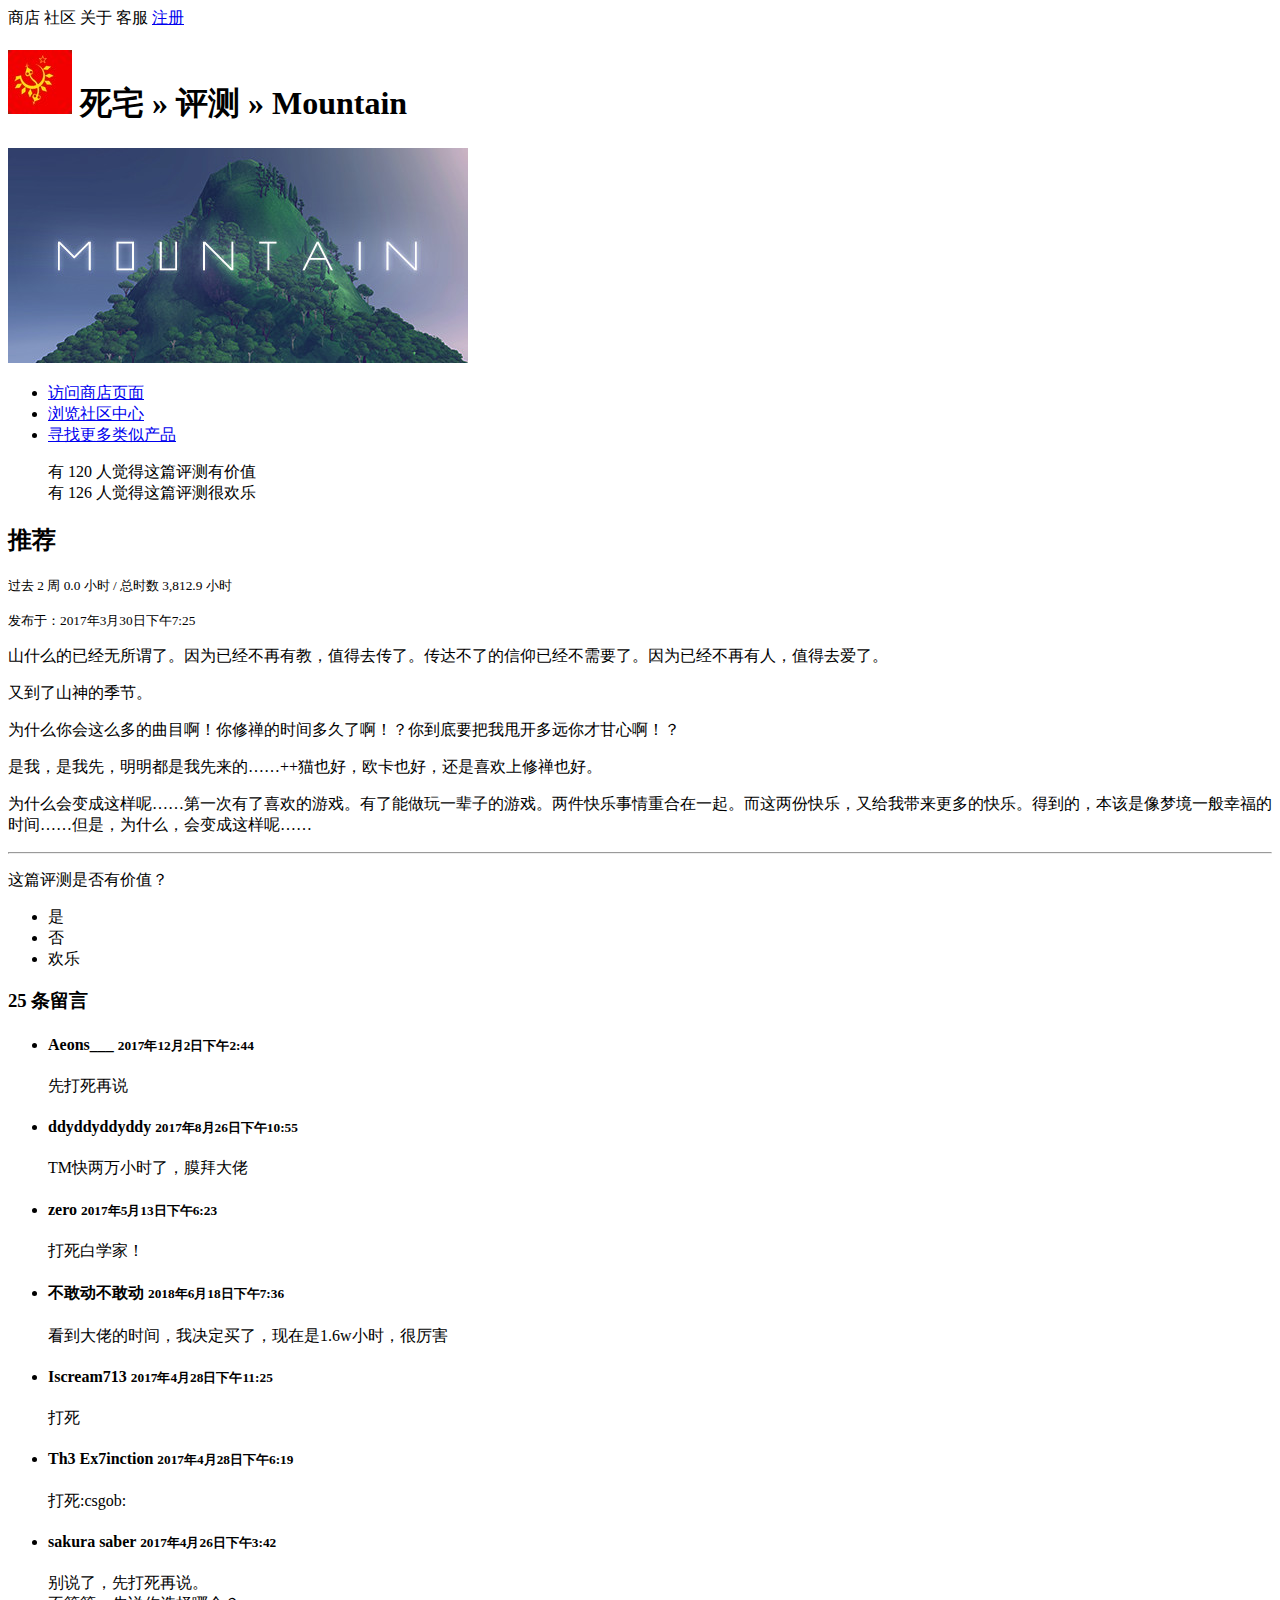
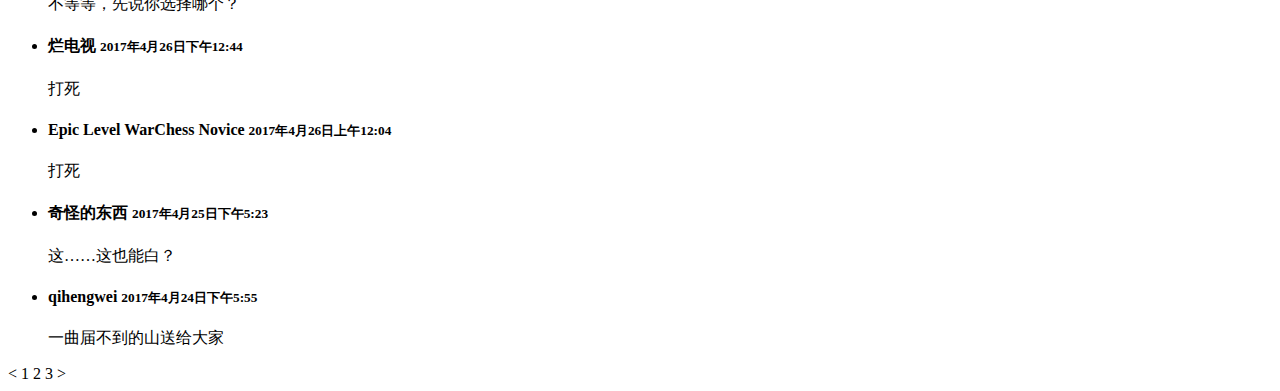
<file: lab2/index.html>
<!DOCTYPE html>
<html>
<head>
    <title>Steam 社区 :: 死宅 :: 评测 Mountain</title>
    <meta charset="UTF-8">
</head>
<body>
<header>
    <nav>商店 社区 关于 客服 <a href="rigister.html">注册</a> </nav>
</header>
<h1><img src="images/user_icon.jpg"> 死宅 » 评测 » Mountain</h1>
<aside>
    <img src="images/header.jpg">
    <ul>
        <li><a href="https://store.steampowered.com/app/313340?snr=2_100300_300__100301">访问商店页面</a></li>
        <li><a href="https://steamcommunity.com/app/313340">浏览社区中心</a></li>
        <li><a href="https://store.steampowered.com/recommended/morelike/app/313340?snr=2_100300_300__100301">寻找更多类似产品</a></li>
    </ul>
</aside>
<section>
    <blockquote>
        有 120 人觉得这篇评测有价值
        <br>
        有 126 人觉得这篇评测很欢乐
    </blockquote>
    <h2>推荐</h2>
    <p>
        <small>过去 2 周 0.0 小时 / 总时数 3,812.9 小时</small>
    </p>
    <p>
        <small>发布于：2017年3月30日下午7:25</small>
    </p>
    <p>
        山什么的已经无所谓了。因为已经不再有教，值得去传了。传达不了的信仰已经不需要了。因为已经不再有人，值得去爱了。
    </p>
    <p>
        又到了山神的季节。
    </p>
    <p>
        为什么你会这么多的曲目啊！你修禅的时间多久了啊！？你到底要把我甩开多远你才甘心啊！？
    </p>
    <p>
        是我，是我先，明明都是我先来的……++猫也好，欧卡也好，还是喜欢上修禅也好。
    </p>
    <p>
        为什么会变成这样呢……第一次有了喜欢的游戏。有了能做玩一辈子的游戏。两件快乐事情重合在一起。而这两份快乐，又给我带来更多的快乐。得到的，本该是像梦境一般幸福的时间……但是，为什么，会变成这样呢……
    </p>
</section>
<hr/>
<section>
    <p>这篇评测是否有价值？
    <ul>
        <li>是</li>
        <li>否</li>
        <li>欢乐</li>
    </ul>
    </p>
    <h3>25 条留言</h3>
    <ul>
        <li>
            <h4>Aeons___ <small>2017年12月2日下午2:44</small></h4>
            先打死再说
        </li>
        <li>
            <h4>ddyddyddyddy <small>2017年8月26日下午10:55</small></h4>
            TM快两万小时了，膜拜大佬
        </li>
        <li>
            <h4>zero  <small>2017年5月13日下午6:23</small></h4>
            打死白学家！
        </li>
        <li>
            <h4>不敢动不敢动 <small>2018年6月18日下午7:36</small></h4>
            看到大佬的时间，我决定买了，现在是1.6w小时，很厉害
        </li>
        <li>
            <h4>Iscream713 <small>2017年4月28日下午11:25</small></h4>
            打死
        </li>
        <li>
            <h4>Th3 Ex7inction <small>2017年4月28日下午6:19 </small></h4>
            打死:csgob:
        </li>
        <li>
            <h4>sakura saber <small>2017年4月26日下午3:42</small></h4>
            别说了，先打死再说。<br>
            不等等，先说你选择哪个？
        </li>
        <li>
            <h4>烂电视 <small>2017年4月26日下午12:44</small></h4>
            打死
        </li>
        <li>
            <h4>Epic Level WarChess Novice <small>2017年4月26日上午12:04 </small></h4>
           打死
        </li>
        <li>
            <h4>奇怪的东西 <small>2017年4月25日下午5:23</small></h4>
            这……这也能白？
        </li>
        <li>
            <h4>qihengwei <small>2017年4月24日下午5:55 </small></h4>
            一曲届不到的山送给大家
        </li>
    </ul>
    < 1 2 3 >
</section>
</body>
</html>
</file>
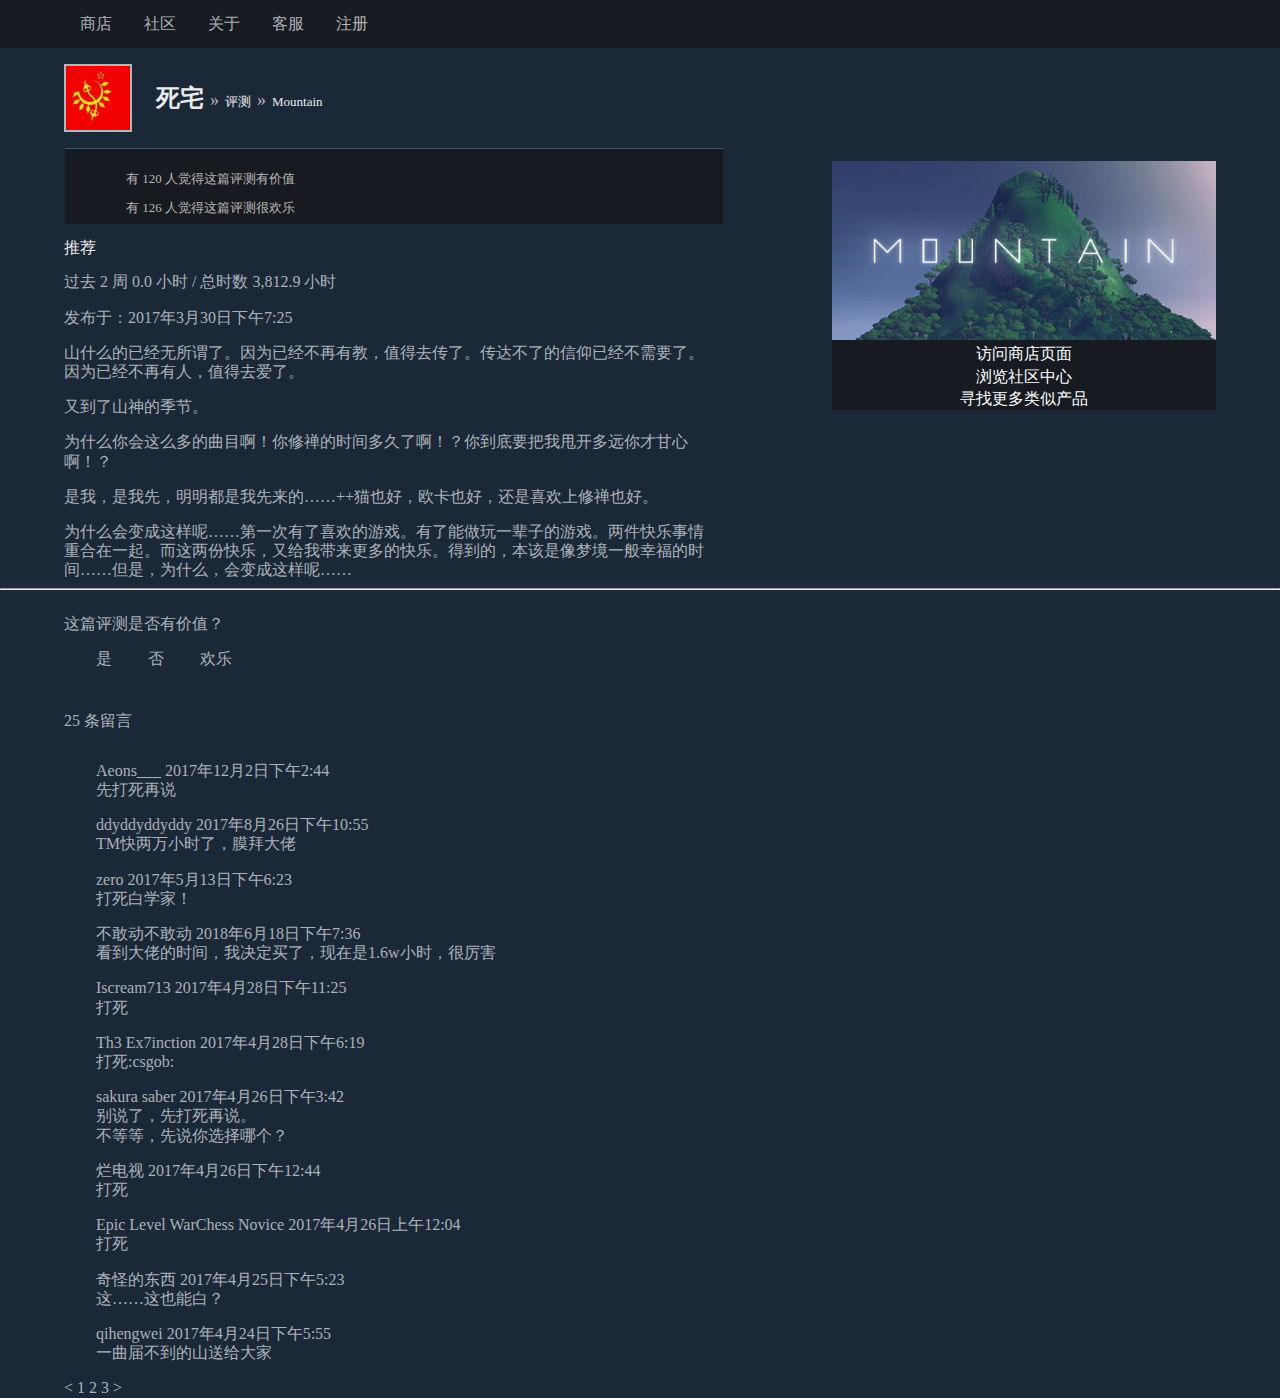
<file: lab3/index.html>
<!DOCTYPE html>
<html>
<head>
    <title>Steam 社区 :: 死宅 :: 评测 Mountain</title>
    <meta charset="UTF-8">
    <link href="css/reset.css" rel="stylesheet" type="text/css">
    <link href="css/anotherstyle.css" rel="stylesheet" type="text/css">
</head>
<body>
<header>
    <nav><ul><li>商店</li><li>社区</li><li>关于</li><li>客服</li><li><a href="register.html">注册</a></li></ul></nav>
</header>
<h1 class="title"><img src="images/user_icon.jpg"><div> 死宅 <span class="symbol">»</span> <span class="subtitle">评测</span> <span class="symbol">»</span> <span class="subtitle">Mountain</span></div></div> </h1>
<aside>
    <img src="images/header.jpg">
    <ul>
        <li><a href="https://store.steampowered.com/app/313340?snr=2_100300_300__100301">访问商店页面</a></li>
        <li><a href="https://steamcommunity.com/app/313340">浏览社区中心</a></li>
        <li><a href="https://store.steampowered.com/recommended/morelike/app/313340?snr=2_100300_300__100301">寻找更多类似产品</a></li>
    </ul>
</aside>
<section>
    <blockquote>
        <p>有 120 人觉得这篇评测有价值</p>
        <p>有 126 人觉得这篇评测很欢乐</p>
    </blockquote>
    <h2>推荐</h2>
    <p>
        <small>过去 2 周 0.0 小时 / 总时数 3,812.9 小时</small>
    </p>
    <p>
        <small>发布于：2017年3月30日下午7:25</small>
    </p>
    <p>
        山什么的已经无所谓了。因为已经不再有教，值得去传了。传达不了的信仰已经不需要了。因为已经不再有人，值得去爱了。
    </p>
    <p>
        又到了山神的季节。
    </p>
    <p>
        为什么你会这么多的曲目啊！你修禅的时间多久了啊！？你到底要把我甩开多远你才甘心啊！？
    </p>
    <p>
        是我，是我先，明明都是我先来的……++猫也好，欧卡也好，还是喜欢上修禅也好。
    </p>
    <p>
        为什么会变成这样呢……第一次有了喜欢的游戏。有了能做玩一辈子的游戏。两件快乐事情重合在一起。而这两份快乐，又给我带来更多的快乐。得到的，本该是像梦境一般幸福的时间……但是，为什么，会变成这样呢……
    </p>
</section>
<hr/>
<section>
    <p>这篇评测是否有价值？
    <ul class="answer">
        <li>是</li>
        <li>否</li>
        <li>欢乐</li>
    </ul>
    </p>
    <h3>25 条留言</h3>
    <ul class="list">
        <li>
            <h4>Aeons___ <small>2017年12月2日下午2:44</small></h4>
            先打死再说
        </li>
        <li>
            <h4>ddyddyddyddy <small>2017年8月26日下午10:55</small></h4>
            TM快两万小时了，膜拜大佬
        </li>
        <li>
            <h4>zero  <small>2017年5月13日下午6:23</small></h4>
            打死白学家！
        </li>
        <li>
            <h4>不敢动不敢动 <small>2018年6月18日下午7:36</small></h4>
            看到大佬的时间，我决定买了，现在是1.6w小时，很厉害
        </li>
        <li>
            <h4>Iscream713 <small>2017年4月28日下午11:25</small></h4>
            打死
        </li>
        <li>
            <h4>Th3 Ex7inction <small>2017年4月28日下午6:19 </small></h4>
            打死:csgob:
        </li>
        <li>
            <h4>sakura saber <small>2017年4月26日下午3:42</small></h4>
            别说了，先打死再说。<br>
            不等等，先说你选择哪个？
        </li>
        <li>
            <h4>烂电视 <small>2017年4月26日下午12:44</small></h4>
            打死
        </li>
        <li>
            <h4>Epic Level WarChess Novice <small>2017年4月26日上午12:04 </small></h4>
           打死
        </li>
        <li>
            <h4>奇怪的东西 <small>2017年4月25日下午5:23</small></h4>
            这……这也能白？
        </li>
        <li>
            <h4>qihengwei <small>2017年4月24日下午5:55 </small></h4>
            一曲届不到的山送给大家
        </li>
    </ul>
    <p>< 1 2 3 ></p>
</section>
</body>
</html>
</file>
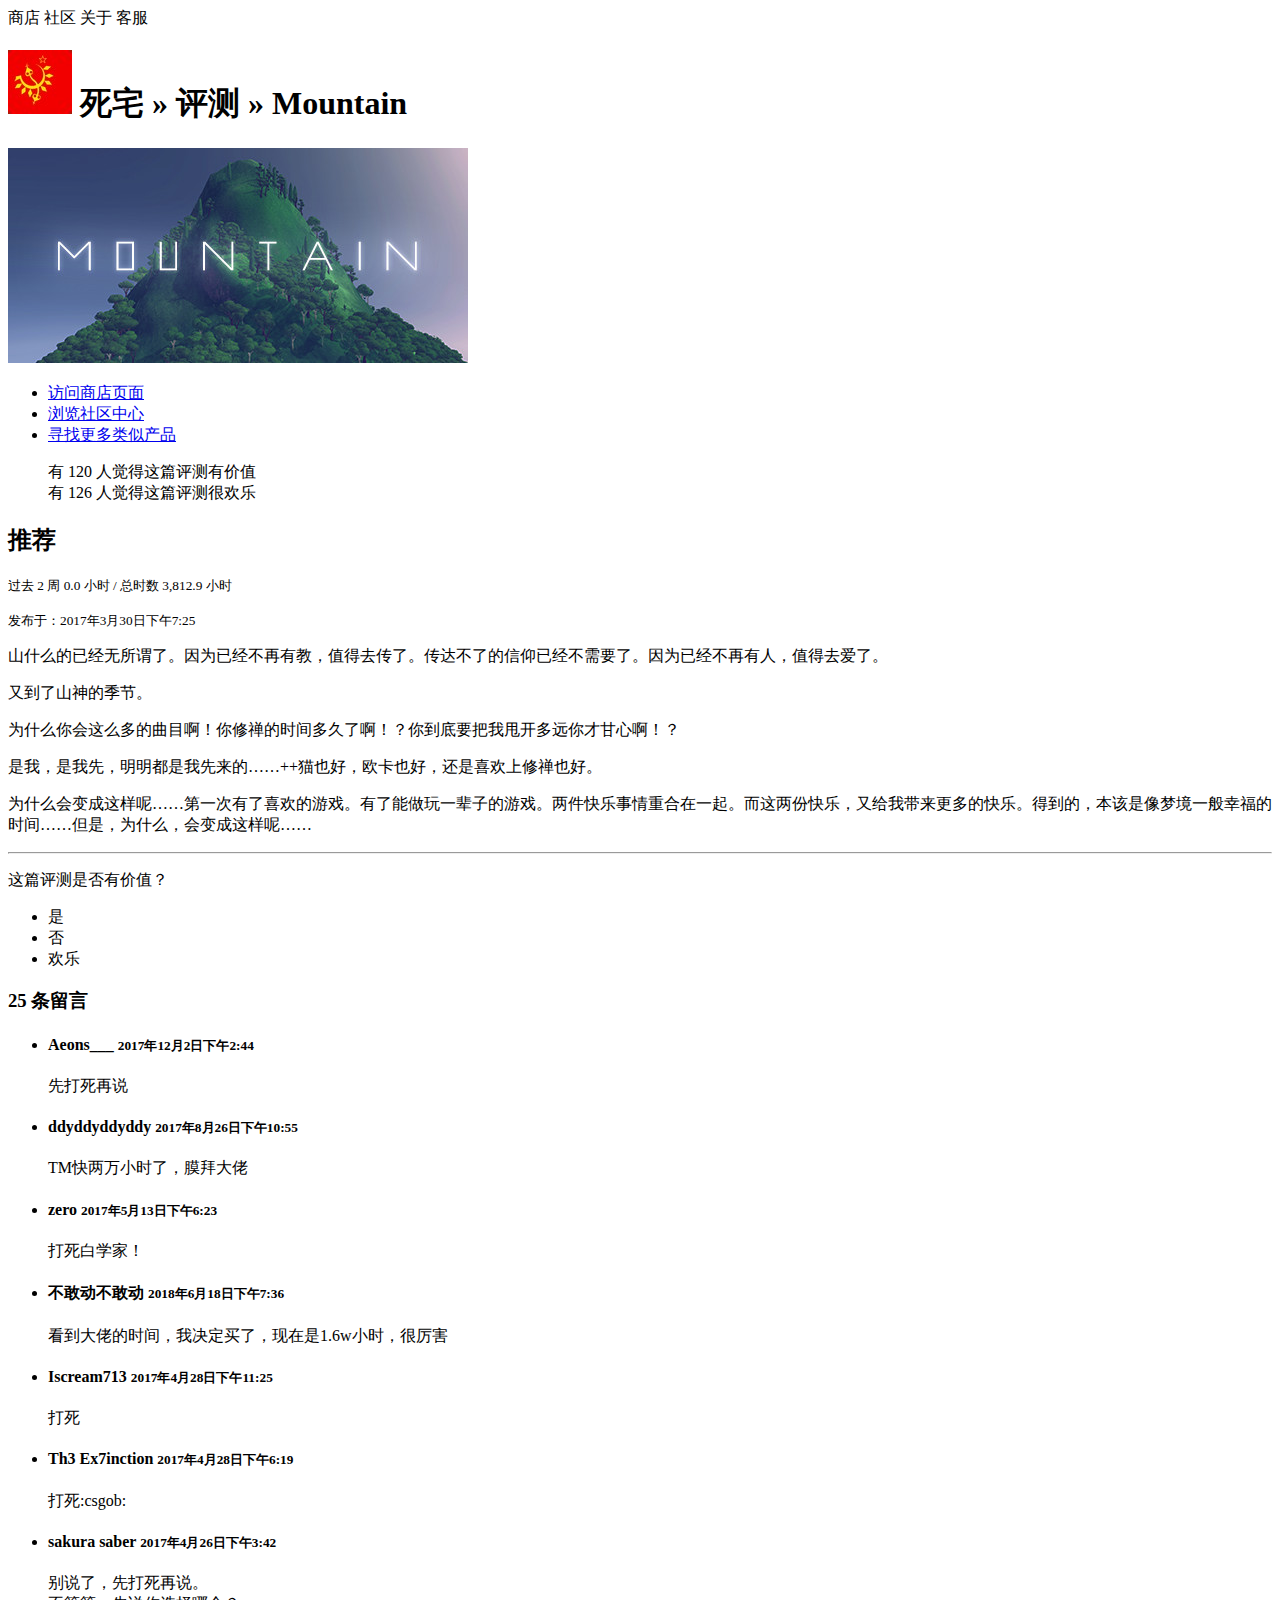
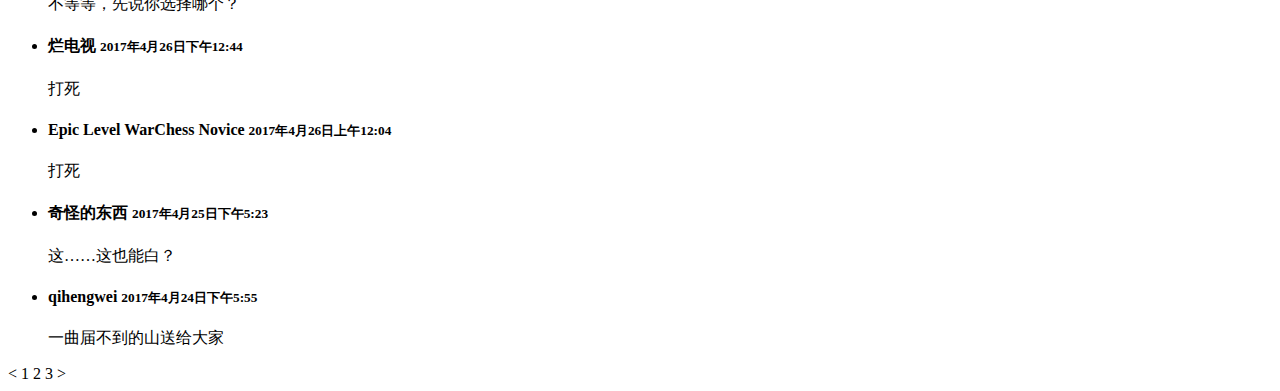
<file: 新建文件夹/index.html>
<!DOCTYPE html>
<html>
<head>
    <title>Steam 社区 :: 死宅 :: 评测 Mountain</title>
    <meta charset="UTF-8">
</head>
<body>
<header>
    <nav>商店 社区 关于 客服</nav>
</header>
<h1><img src="images/user.jpg"> 死宅 » 评测 » Mountain</h1>
<aside>
    <img src="images/header.jpg">
    <ul>
        <li><a href="https://store.steampowered.com/app/313340?snr=2_100300_300__100301">访问商店页面</a></li>
        <li><a href="https://steamcommunity.com/app/313340">浏览社区中心</a></li>
        <li><a href="https://store.steampowered.com/recommended/morelike/app/313340?snr=2_100300_300__100301">寻找更多类似产品</a></li>
    </ul>
</aside>
<section>
    <blockquote>
        有 120 人觉得这篇评测有价值
        <br>
        有 126 人觉得这篇评测很欢乐
    </blockquote>
    <h2>推荐</h2>
    <p>
        <small>过去 2 周 0.0 小时 / 总时数 3,812.9 小时</small>
    </p>
    <p>
        <small>发布于：2017年3月30日下午7:25</small>
    </p>
    <p>
        山什么的已经无所谓了。因为已经不再有教，值得去传了。传达不了的信仰已经不需要了。因为已经不再有人，值得去爱了。
    </p>
    <p>
        又到了山神的季节。
    </p>
    <p>
        为什么你会这么多的曲目啊！你修禅的时间多久了啊！？你到底要把我甩开多远你才甘心啊！？
    </p>
    <p>
        是我，是我先，明明都是我先来的……++猫也好，欧卡也好，还是喜欢上修禅也好。
    </p>
    <p>
        为什么会变成这样呢……第一次有了喜欢的游戏。有了能做玩一辈子的游戏。两件快乐事情重合在一起。而这两份快乐，又给我带来更多的快乐。得到的，本该是像梦境一般幸福的时间……但是，为什么，会变成这样呢……
    </p>
</section>
<hr/>
<section>
    <p>这篇评测是否有价值？
    <ul>
        <li>是</li>
        <li>否</li>
        <li>欢乐</li>
    </ul>
    </p>
    <h3>25 条留言</h3>
    <ul>
        <li>
            <h4>Aeons___ <small>2017年12月2日下午2:44</small></h4>
            先打死再说
        </li>
        <li>
            <h4>ddyddyddyddy <small>2017年8月26日下午10:55</small></h4>
            TM快两万小时了，膜拜大佬
        </li>
        <li>
            <h4>zero  <small>2017年5月13日下午6:23</small></h4>
            打死白学家！
        </li>
        <li>
            <h4>不敢动不敢动 <small>2018年6月18日下午7:36</small></h4>
            看到大佬的时间，我决定买了，现在是1.6w小时，很厉害
        </li>
        <li>
            <h4>Iscream713 <small>2017年4月28日下午11:25</small></h4>
            打死
        </li>
        <li>
            <h4>Th3 Ex7inction <small>2017年4月28日下午6:19 </small></h4>
            打死:csgob:
        </li>
        <li>
            <h4>sakura saber <small>2017年4月26日下午3:42</small></h4>
            别说了，先打死再说。<br>
            不等等，先说你选择哪个？
        </li>
        <li>
            <h4>烂电视 <small>2017年4月26日下午12:44</small></h4>
            打死
        </li>
        <li>
            <h4>Epic Level WarChess Novice <small>2017年4月26日上午12:04 </small></h4>
           打死
        </li>
        <li>
            <h4>奇怪的东西 <small>2017年4月25日下午5:23</small></h4>
            这……这也能白？
        </li>
        <li>
            <h4>qihengwei <small>2017年4月24日下午5:55 </small></h4>
            一曲届不到的山送给大家
        </li>
    </ul>
    < 1 2 3 >
</section>
</body>
</html>
</file>
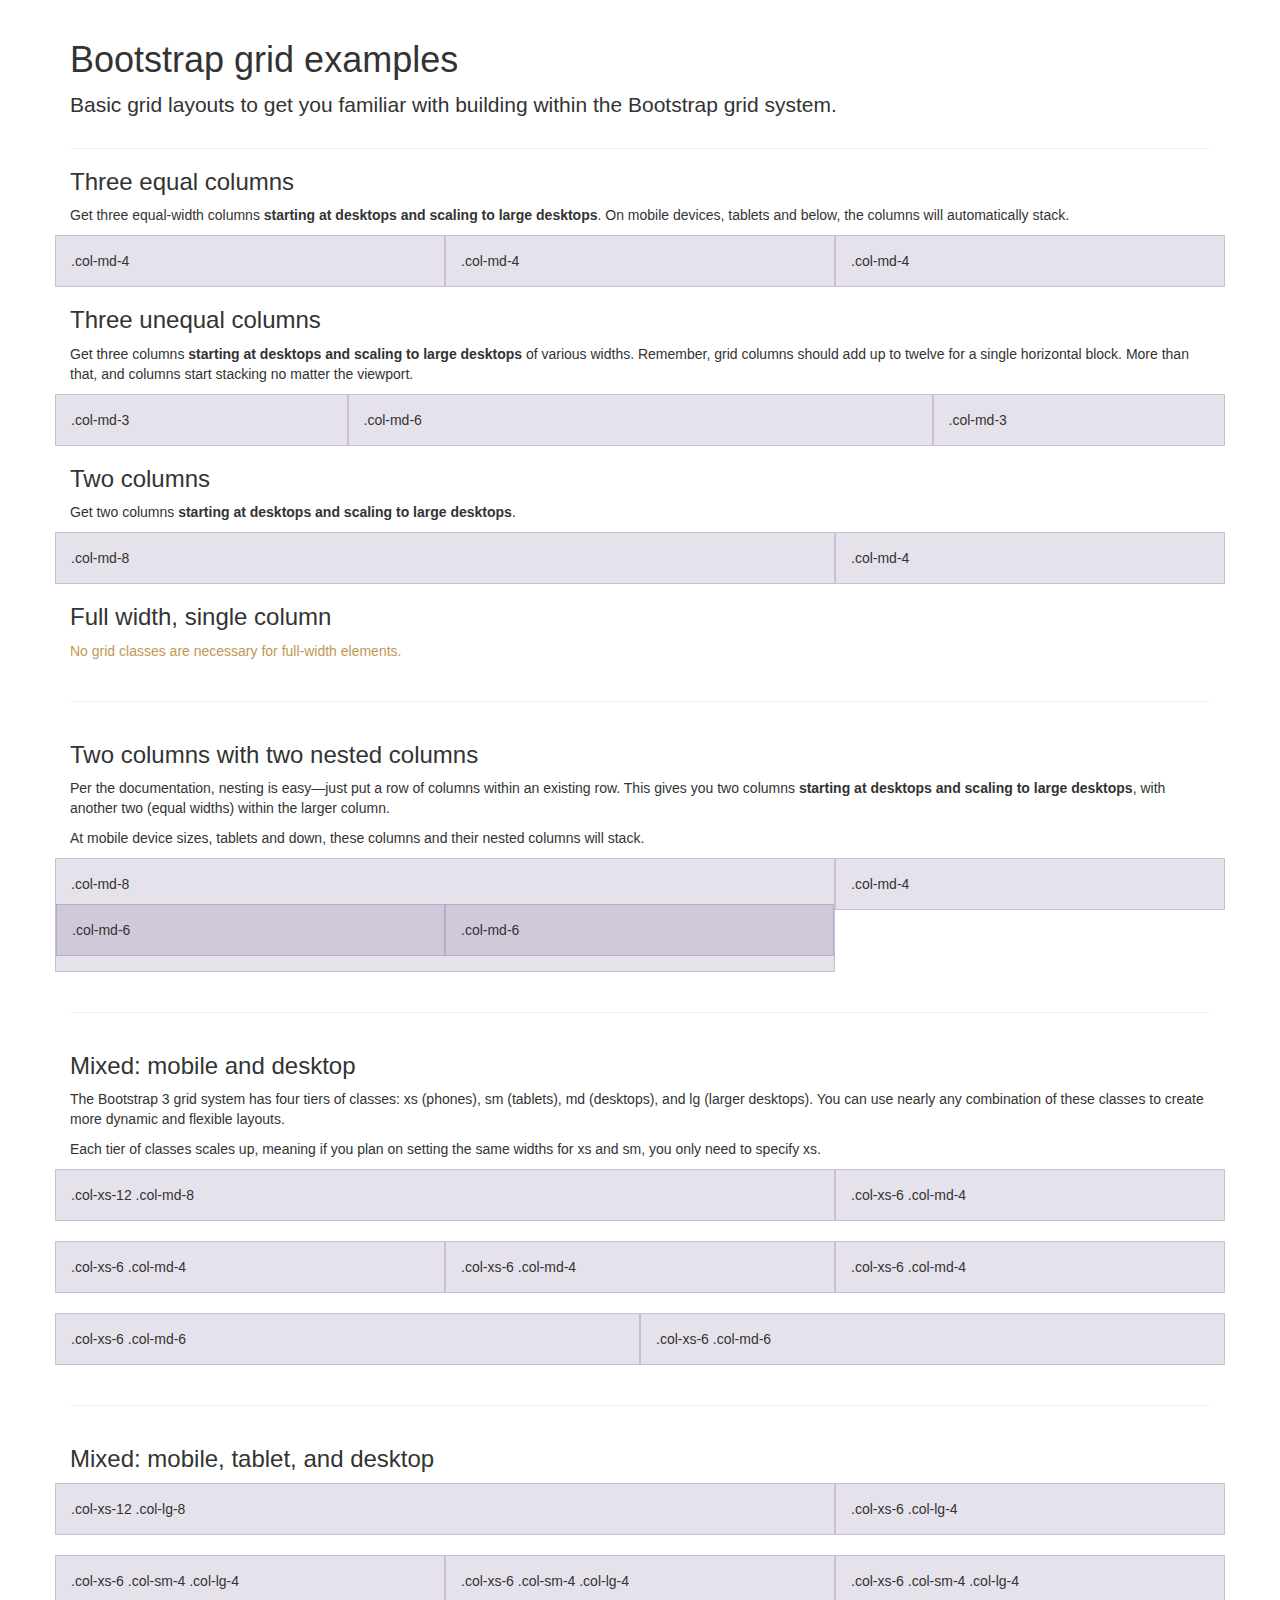
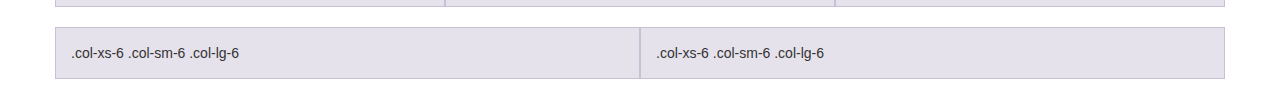
<file: lab4/bootstrap-3.0.0/examples/grid/index.html>
<!DOCTYPE html>
<html lang="en">
  <head>
    <meta charset="utf-8">
    <meta name="viewport" content="width=device-width, initial-scale=1.0">
    <meta name="description" content="">
    <meta name="author" content="">
    <link rel="shortcut icon" href="../../assets/ico/favicon.png">

    <title>Grid Template for Bootstrap</title>

    <!-- Bootstrap core CSS -->
    <link href="../../dist/css/bootstrap.css" rel="stylesheet">

    <!-- Custom styles for this template -->
    <link href="grid.css" rel="stylesheet">

    <!-- HTML5 shim and Respond.js IE8 support of HTML5 elements and media queries -->
    <!--[if lt IE 9]>
      <script src="../../assets/js/html5shiv.js"></script>
      <script src="../../assets/js/respond.min.js"></script>
    <![endif]-->
  </head>

  <body>
    <div class="container">

      <div class="page-header">
        <h1>Bootstrap grid examples</h1>
        <p class="lead">Basic grid layouts to get you familiar with building within the Bootstrap grid system.</p>
      </div>

      <h3>Three equal columns</h3>
      <p>Get three equal-width columns <strong>starting at desktops and scaling to large desktops</strong>. On mobile devices, tablets and below, the columns will automatically stack.</p>
      <div class="row">
        <div class="col-md-4">.col-md-4</div>
        <div class="col-md-4">.col-md-4</div>
        <div class="col-md-4">.col-md-4</div>
      </div>

      <h3>Three unequal columns</h3>
      <p>Get three columns <strong>starting at desktops and scaling to large desktops</strong> of various widths. Remember, grid columns should add up to twelve for a single horizontal block. More than that, and columns start stacking no matter the viewport.</p>
      <div class="row">
        <div class="col-md-3">.col-md-3</div>
        <div class="col-md-6">.col-md-6</div>
        <div class="col-md-3">.col-md-3</div>
      </div>

      <h3>Two columns</h3>
      <p>Get two columns <strong>starting at desktops and scaling to large desktops</strong>.</p>
      <div class="row">
        <div class="col-md-8">.col-md-8</div>
        <div class="col-md-4">.col-md-4</div>
      </div>

      <h3>Full width, single column</h3>
      <p class="text-warning">No grid classes are necessary for full-width elements.</p>

      <hr>

      <h3>Two columns with two nested columns</h3>
      <p>Per the documentation, nesting is easy—just put a row of columns within an existing row. This gives you two columns <strong>starting at desktops and scaling to large desktops</strong>, with another two (equal widths) within the larger column.</p>
      <p>At mobile device sizes, tablets and down, these columns and their nested columns will stack.</p>
      <div class="row">
        <div class="col-md-8">
          .col-md-8
          <div class="row">
            <div class="col-md-6">.col-md-6</div>
            <div class="col-md-6">.col-md-6</div>
          </div>
        </div>
        <div class="col-md-4">.col-md-4</div>
      </div>

      <hr>

      <h3>Mixed: mobile and desktop</h3>
      <p>The Bootstrap 3 grid system has four tiers of classes: xs (phones), sm (tablets), md (desktops), and lg (larger desktops). You can use nearly any combination of these classes to create more dynamic and flexible layouts.</p>
      <p>Each tier of classes scales up, meaning if you plan on setting the same widths for xs and sm, you only need to specify xs.</p>
      <div class="row">
        <div class="col-xs-12 col-md-8">.col-xs-12 .col-md-8</div>
        <div class="col-xs-6 col-md-4">.col-xs-6 .col-md-4</div>
      </div>
      <div class="row">
        <div class="col-xs-6 col-md-4">.col-xs-6 .col-md-4</div>
        <div class="col-xs-6 col-md-4">.col-xs-6 .col-md-4</div>
        <div class="col-xs-6 col-md-4">.col-xs-6 .col-md-4</div>
      </div>
      <div class="row">
        <div class="col-xs-6 col-md-6">.col-xs-6 .col-md-6</div>
        <div class="col-xs-6 col-md-6">.col-xs-6 .col-md-6</div>
      </div>

      <hr>

      <h3>Mixed: mobile, tablet, and desktop</h3>
      <p></p>
      <div class="row">
        <div class="col-xs-12 col-sm-8 col-lg-8">.col-xs-12 .col-lg-8</div>
        <div class="col-xs-6 col-sm-4 col-lg-4">.col-xs-6 .col-lg-4</div>
      </div>
      <div class="row">
        <div class="col-xs-6 col-sm-4 col-lg-4">.col-xs-6 .col-sm-4 .col-lg-4</div>
        <div class="col-xs-6 col-sm-4 col-lg-4">.col-xs-6 .col-sm-4 .col-lg-4</div>
        <div class="col-xs-6 col-sm-4 col-lg-4">.col-xs-6 .col-sm-4 .col-lg-4</div>
      </div>
      <div class="row">
        <div class="col-xs-6 col-sm-6 col-lg-6">.col-xs-6 .col-sm-6 .col-lg-6</div>
        <div class="col-xs-6 col-sm-6 col-lg-6">.col-xs-6 .col-sm-6 .col-lg-6</div>
      </div>

    </div> <!-- /container -->


    <!-- Bootstrap core JavaScript
    ================================================== -->
    <!-- Placed at the end of the document so the pages load faster -->
  </body>
</html>
</file>
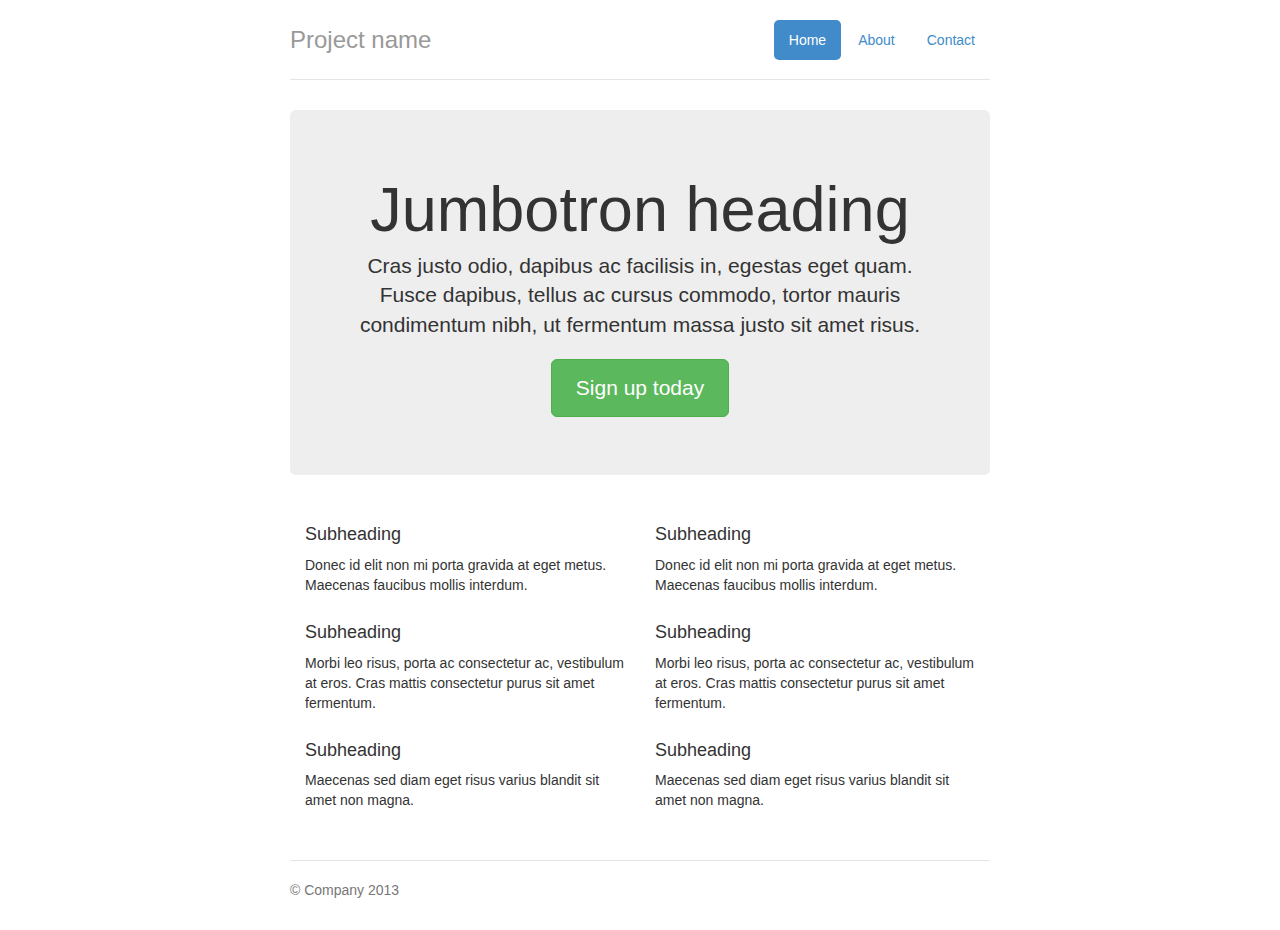
<file: lab4/bootstrap-3.0.0/examples/jumbotron-narrow/index.html>
<!DOCTYPE html>
<html lang="en">
  <head>
    <meta charset="utf-8">
    <meta name="viewport" content="width=device-width, initial-scale=1.0">
    <meta name="description" content="">
    <meta name="author" content="">
    <link rel="shortcut icon" href="../../assets/ico/favicon.png">

    <title>Narrow Jumbotron Template for Bootstrap</title>

    <!-- Bootstrap core CSS -->
    <link href="../../dist/css/bootstrap.css" rel="stylesheet">

    <!-- Custom styles for this template -->
    <link href="jumbotron-narrow.css" rel="stylesheet">

    <!-- HTML5 shim and Respond.js IE8 support of HTML5 elements and media queries -->
    <!--[if lt IE 9]>
      <script src="../../assets/js/html5shiv.js"></script>
      <script src="../../assets/js/respond.min.js"></script>
    <![endif]-->
  </head>

  <body>

    <div class="container">
      <div class="header">
        <ul class="nav nav-pills pull-right">
          <li class="active"><a href="#">Home</a></li>
          <li><a href="#">About</a></li>
          <li><a href="#">Contact</a></li>
        </ul>
        <h3 class="text-muted">Project name</h3>
      </div>

      <div class="jumbotron">
        <h1>Jumbotron heading</h1>
        <p class="lead">Cras justo odio, dapibus ac facilisis in, egestas eget quam. Fusce dapibus, tellus ac cursus commodo, tortor mauris condimentum nibh, ut fermentum massa justo sit amet risus.</p>
        <p><a class="btn btn-lg btn-success" href="#">Sign up today</a></p>
      </div>

      <div class="row marketing">
        <div class="col-lg-6">
          <h4>Subheading</h4>
          <p>Donec id elit non mi porta gravida at eget metus. Maecenas faucibus mollis interdum.</p>

          <h4>Subheading</h4>
          <p>Morbi leo risus, porta ac consectetur ac, vestibulum at eros. Cras mattis consectetur purus sit amet fermentum.</p>

          <h4>Subheading</h4>
          <p>Maecenas sed diam eget risus varius blandit sit amet non magna.</p>
        </div>

        <div class="col-lg-6">
          <h4>Subheading</h4>
          <p>Donec id elit non mi porta gravida at eget metus. Maecenas faucibus mollis interdum.</p>

          <h4>Subheading</h4>
          <p>Morbi leo risus, porta ac consectetur ac, vestibulum at eros. Cras mattis consectetur purus sit amet fermentum.</p>

          <h4>Subheading</h4>
          <p>Maecenas sed diam eget risus varius blandit sit amet non magna.</p>
        </div>
      </div>

      <div class="footer">
        <p>&copy; Company 2013</p>
      </div>

    </div> <!-- /container -->


    <!-- Bootstrap core JavaScript
    ================================================== -->
    <!-- Placed at the end of the document so the pages load faster -->
  </body>
</html>
</file>
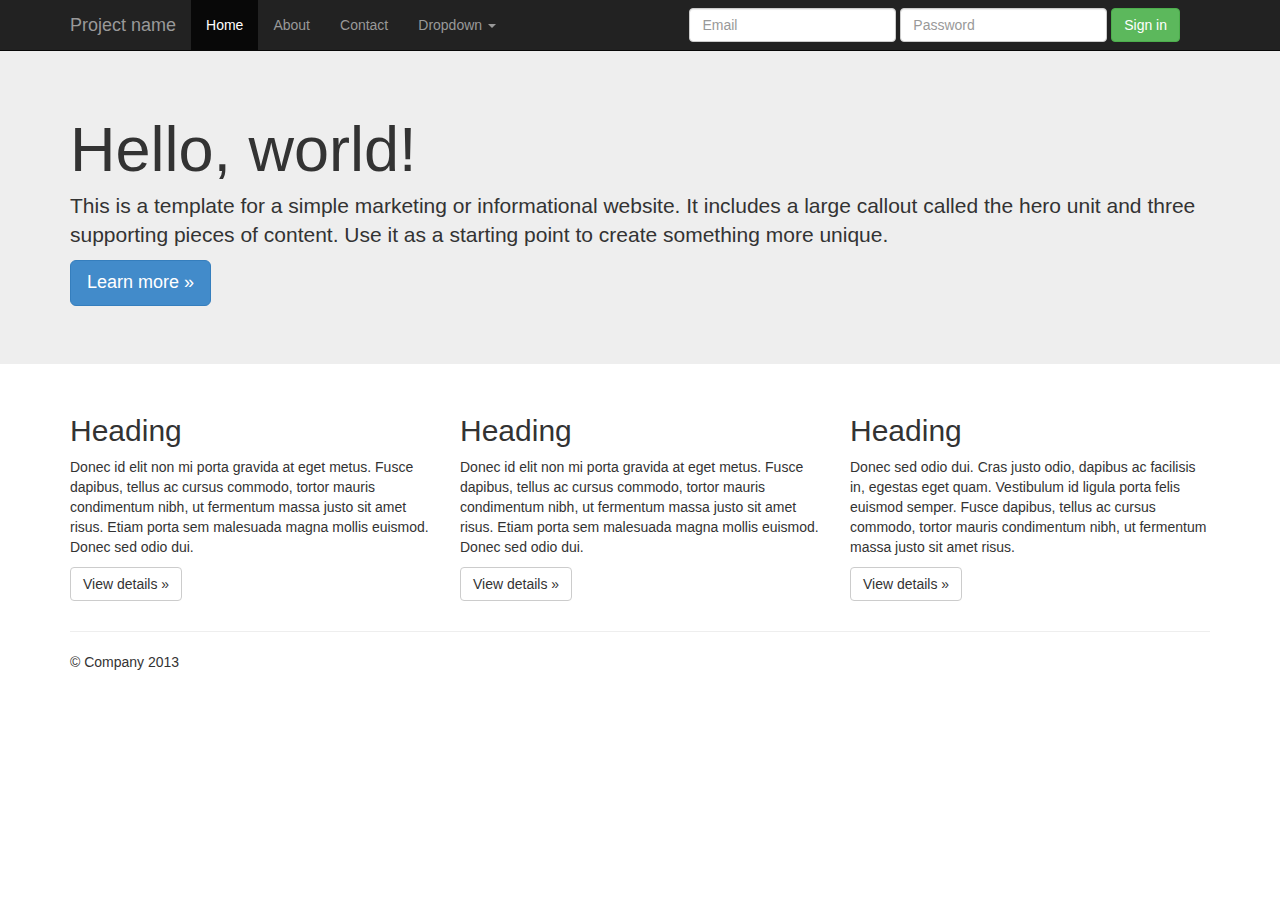
<file: lab4/bootstrap-3.0.0/examples/jumbotron/index.html>
<!DOCTYPE html>
<html lang="en">
  <head>
    <meta charset="utf-8">
    <meta name="viewport" content="width=device-width, initial-scale=1.0">
    <meta name="description" content="">
    <meta name="author" content="">
    <link rel="shortcut icon" href="../../assets/ico/favicon.png">

    <title>Jumbotron Template for Bootstrap</title>

    <!-- Bootstrap core CSS -->
    <link href="../../dist/css/bootstrap.css" rel="stylesheet">

    <!-- Custom styles for this template -->
    <link href="jumbotron.css" rel="stylesheet">

    <!-- HTML5 shim and Respond.js IE8 support of HTML5 elements and media queries -->
    <!--[if lt IE 9]>
      <script src="../../assets/js/html5shiv.js"></script>
      <script src="../../assets/js/respond.min.js"></script>
    <![endif]-->
  </head>

  <body>

    <div class="navbar navbar-inverse navbar-fixed-top">
      <div class="container">
        <div class="navbar-header">
          <button type="button" class="navbar-toggle" data-toggle="collapse" data-target=".navbar-collapse">
            <span class="icon-bar"></span>
            <span class="icon-bar"></span>
            <span class="icon-bar"></span>
          </button>
          <a class="navbar-brand" href="#">Project name</a>
        </div>
        <div class="navbar-collapse collapse">
          <ul class="nav navbar-nav">
            <li class="active"><a href="#">Home</a></li>
            <li><a href="#about">About</a></li>
            <li><a href="#contact">Contact</a></li>
            <li class="dropdown">
              <a href="#" class="dropdown-toggle" data-toggle="dropdown">Dropdown <b class="caret"></b></a>
              <ul class="dropdown-menu">
                <li><a href="#">Action</a></li>
                <li><a href="#">Another action</a></li>
                <li><a href="#">Something else here</a></li>
                <li class="divider"></li>
                <li class="dropdown-header">Nav header</li>
                <li><a href="#">Separated link</a></li>
                <li><a href="#">One more separated link</a></li>
              </ul>
            </li>
          </ul>
          <form class="navbar-form navbar-right">
            <div class="form-group">
              <input type="text" placeholder="Email" class="form-control">
            </div>
            <div class="form-group">
              <input type="password" placeholder="Password" class="form-control">
            </div>
            <button type="submit" class="btn btn-success">Sign in</button>
          </form>
        </div><!--/.navbar-collapse -->
      </div>
    </div>

    <!-- Main jumbotron for a primary marketing message or call to action -->
    <div class="jumbotron">
      <div class="container">
        <h1>Hello, world!</h1>
        <p>This is a template for a simple marketing or informational website. It includes a large callout called the hero unit and three supporting pieces of content. Use it as a starting point to create something more unique.</p>
        <p><a class="btn btn-primary btn-lg">Learn more &raquo;</a></p>
      </div>
    </div>

    <div class="container">
      <!-- Example row of columns -->
      <div class="row">
        <div class="col-lg-4">
          <h2>Heading</h2>
          <p>Donec id elit non mi porta gravida at eget metus. Fusce dapibus, tellus ac cursus commodo, tortor mauris condimentum nibh, ut fermentum massa justo sit amet risus. Etiam porta sem malesuada magna mollis euismod. Donec sed odio dui. </p>
          <p><a class="btn btn-default" href="#">View details &raquo;</a></p>
        </div>
        <div class="col-lg-4">
          <h2>Heading</h2>
          <p>Donec id elit non mi porta gravida at eget metus. Fusce dapibus, tellus ac cursus commodo, tortor mauris condimentum nibh, ut fermentum massa justo sit amet risus. Etiam porta sem malesuada magna mollis euismod. Donec sed odio dui. </p>
          <p><a class="btn btn-default" href="#">View details &raquo;</a></p>
       </div>
        <div class="col-lg-4">
          <h2>Heading</h2>
          <p>Donec sed odio dui. Cras justo odio, dapibus ac facilisis in, egestas eget quam. Vestibulum id ligula porta felis euismod semper. Fusce dapibus, tellus ac cursus commodo, tortor mauris condimentum nibh, ut fermentum massa justo sit amet risus.</p>
          <p><a class="btn btn-default" href="#">View details &raquo;</a></p>
        </div>
      </div>

      <hr>

      <footer>
        <p>&copy; Company 2013</p>
      </footer>
    </div> <!-- /container -->


    <!-- Bootstrap core JavaScript
    ================================================== -->
    <!-- Placed at the end of the document so the pages load faster -->
    <script src="../../assets/js/jquery.js"></script>
    <script src="../../dist/js/bootstrap.min.js"></script>
  </body>
</html>
</file>
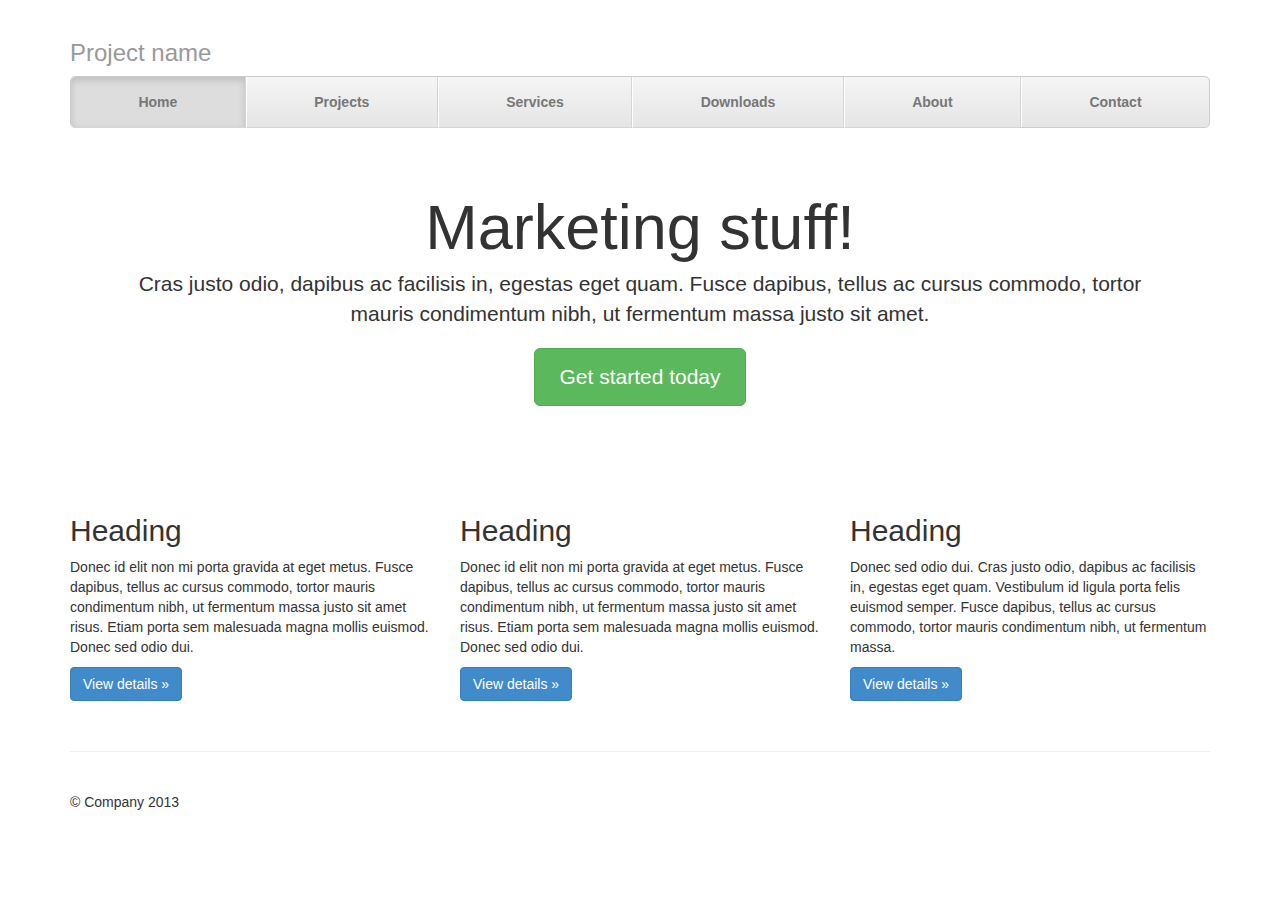
<file: lab4/bootstrap-3.0.0/examples/justified-nav/index.html>
<!DOCTYPE html>
<html lang="en">
  <head>
    <meta charset="utf-8">
    <meta name="viewport" content="width=device-width, initial-scale=1.0">
    <meta name="description" content="">
    <meta name="author" content="">
    <link rel="shortcut icon" href="../../assets/ico/favicon.png">

    <title>Justified Nav Template for Bootstrap</title>

    <!-- Bootstrap core CSS -->
    <link href="../../dist/css/bootstrap.css" rel="stylesheet">

    <!-- Custom styles for this template -->
    <link href="justified-nav.css" rel="stylesheet">

    <!-- HTML5 shim and Respond.js IE8 support of HTML5 elements and media queries -->
    <!--[if lt IE 9]>
      <script src="../../assets/js/html5shiv.js"></script>
      <script src="../../assets/js/respond.min.js"></script>
    <![endif]-->
  </head>

  <body>

    <div class="container">

      <div class="masthead">
        <h3 class="text-muted">Project name</h3>
        <ul class="nav nav-justified">
          <li class="active"><a href="#">Home</a></li>
          <li><a href="#">Projects</a></li>
          <li><a href="#">Services</a></li>
          <li><a href="#">Downloads</a></li>
          <li><a href="#">About</a></li>
          <li><a href="#">Contact</a></li>
        </ul>
      </div>

      <!-- Jumbotron -->
      <div class="jumbotron">
        <h1>Marketing stuff!</h1>
        <p class="lead">Cras justo odio, dapibus ac facilisis in, egestas eget quam. Fusce dapibus, tellus ac cursus commodo, tortor mauris condimentum nibh, ut fermentum massa justo sit amet.</p>
        <p><a class="btn btn-lg btn-success" href="#">Get started today</a></p>
      </div>

      <!-- Example row of columns -->
      <div class="row">
        <div class="col-lg-4">
          <h2>Heading</h2>
          <p>Donec id elit non mi porta gravida at eget metus. Fusce dapibus, tellus ac cursus commodo, tortor mauris condimentum nibh, ut fermentum massa justo sit amet risus. Etiam porta sem malesuada magna mollis euismod. Donec sed odio dui. </p>
          <p><a class="btn btn-primary" href="#">View details &raquo;</a></p>
        </div>
        <div class="col-lg-4">
          <h2>Heading</h2>
          <p>Donec id elit non mi porta gravida at eget metus. Fusce dapibus, tellus ac cursus commodo, tortor mauris condimentum nibh, ut fermentum massa justo sit amet risus. Etiam porta sem malesuada magna mollis euismod. Donec sed odio dui. </p>
          <p><a class="btn btn-primary" href="#">View details &raquo;</a></p>
       </div>
        <div class="col-lg-4">
          <h2>Heading</h2>
          <p>Donec sed odio dui. Cras justo odio, dapibus ac facilisis in, egestas eget quam. Vestibulum id ligula porta felis euismod semper. Fusce dapibus, tellus ac cursus commodo, tortor mauris condimentum nibh, ut fermentum massa.</p>
          <p><a class="btn btn-primary" href="#">View details &raquo;</a></p>
        </div>
      </div>

      <!-- Site footer -->
      <div class="footer">
        <p>&copy; Company 2013</p>
      </div>

    </div> <!-- /container -->


    <!-- Bootstrap core JavaScript
    ================================================== -->
    <!-- Placed at the end of the document so the pages load faster -->
  </body>
</html>
</file>
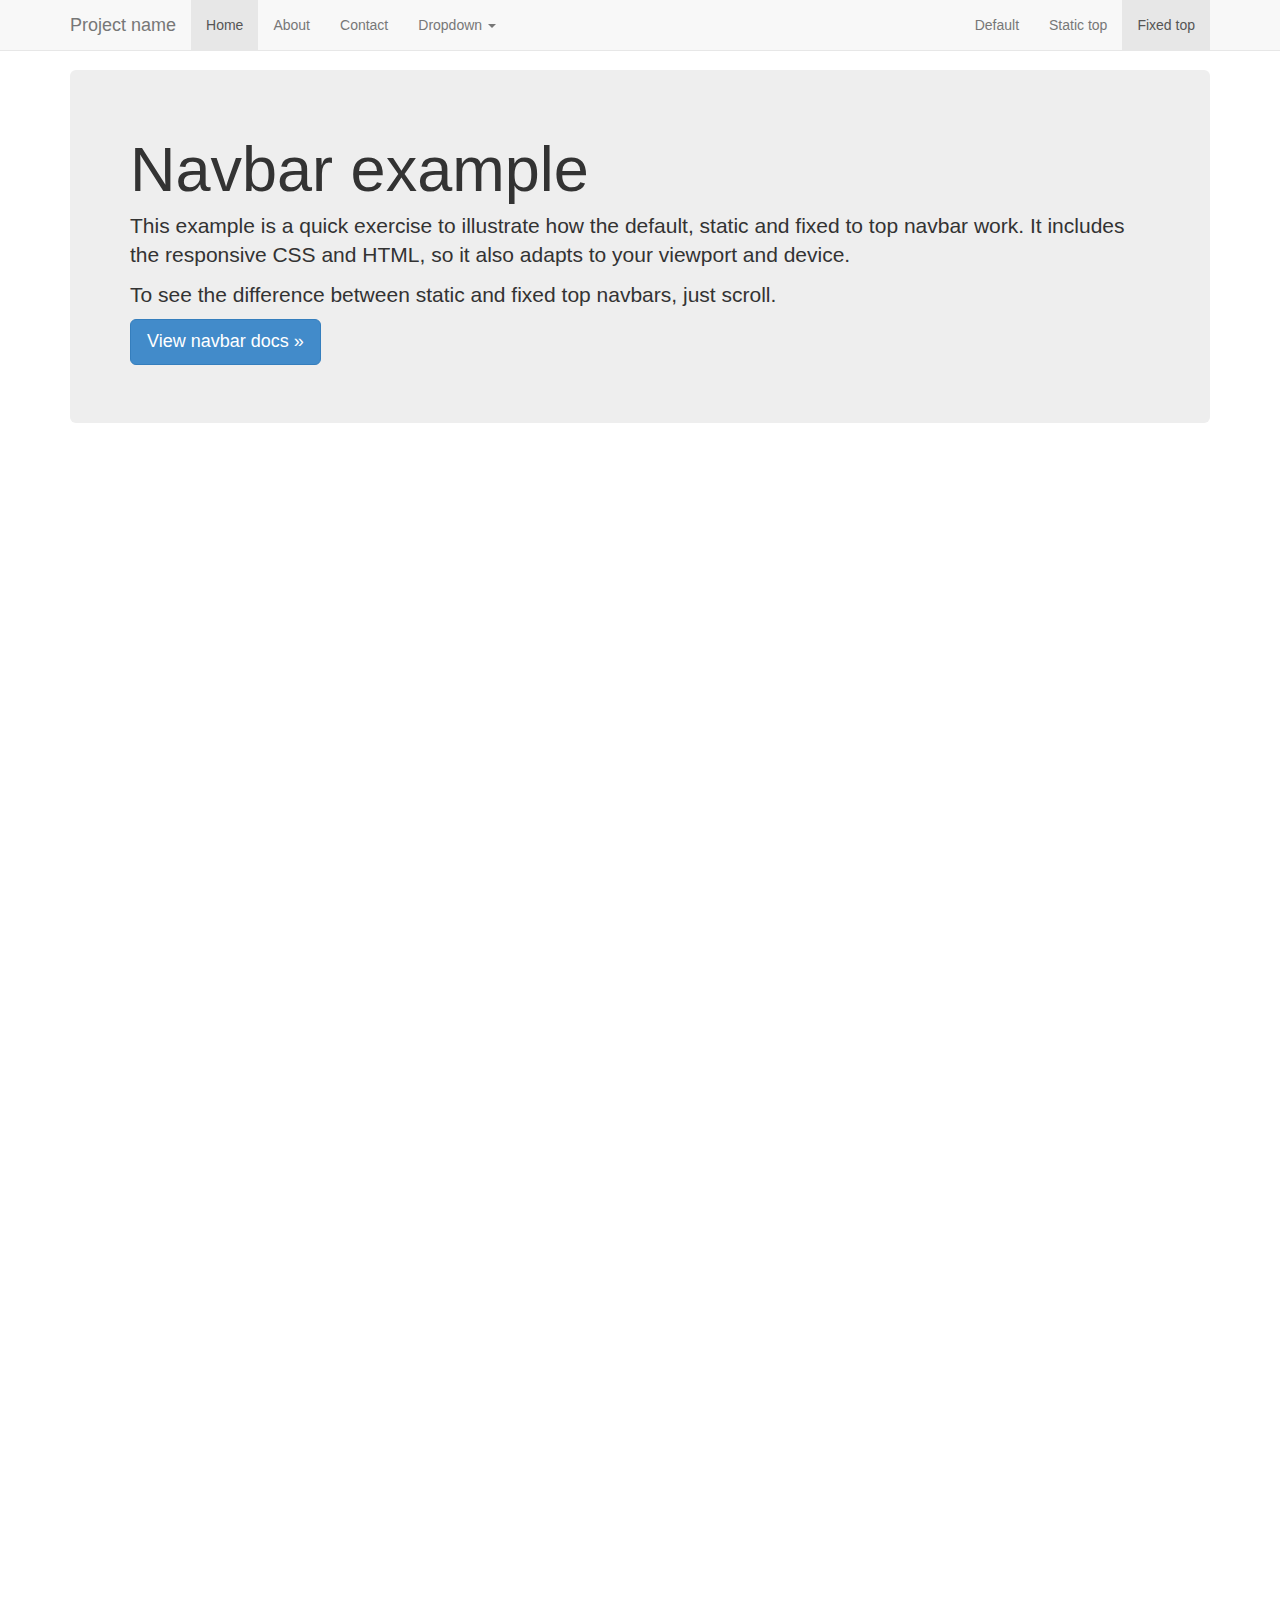
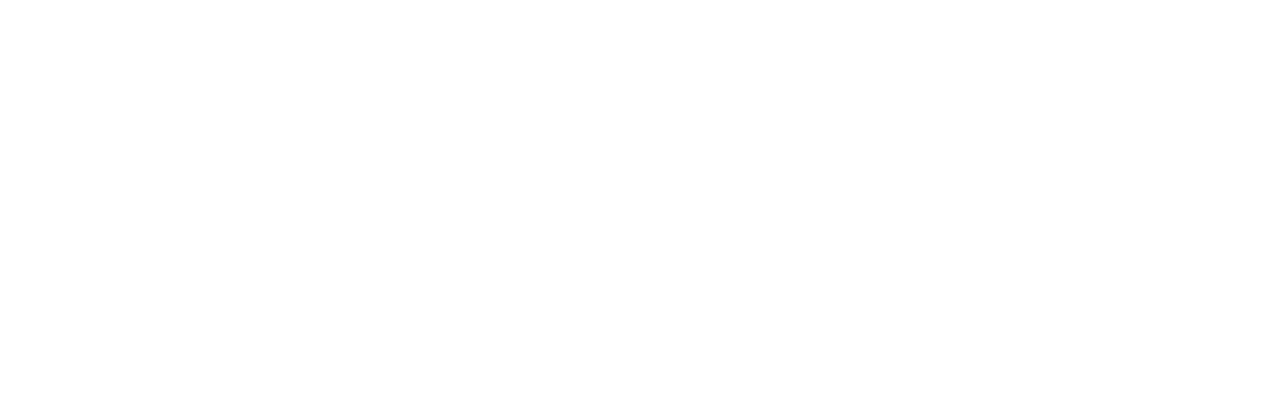
<file: lab4/bootstrap-3.0.0/examples/navbar-fixed-top/index.html>
<!DOCTYPE html>
<html lang="en">
  <head>
    <meta charset="utf-8">
    <meta name="viewport" content="width=device-width, initial-scale=1.0">
    <meta name="description" content="">
    <meta name="author" content="">
    <link rel="shortcut icon" href="../../assets/ico/favicon.png">

    <title>Fixed Top Navbar Example for Bootstrap</title>

    <!-- Bootstrap core CSS -->
    <link href="../../dist/css/bootstrap.css" rel="stylesheet">

    <!-- Custom styles for this template -->
    <link href="navbar-fixed-top.css" rel="stylesheet">

    <!-- HTML5 shim and Respond.js IE8 support of HTML5 elements and media queries -->
    <!--[if lt IE 9]>
      <script src="../../assets/js/html5shiv.js"></script>
      <script src="../../assets/js/respond.min.js"></script>
    <![endif]-->
  </head>

  <body>

    <!-- Fixed navbar -->
    <div class="navbar navbar-default navbar-fixed-top">
      <div class="container">
        <div class="navbar-header">
          <button type="button" class="navbar-toggle" data-toggle="collapse" data-target=".navbar-collapse">
            <span class="icon-bar"></span>
            <span class="icon-bar"></span>
            <span class="icon-bar"></span>
          </button>
          <a class="navbar-brand" href="#">Project name</a>
        </div>
        <div class="navbar-collapse collapse">
          <ul class="nav navbar-nav">
            <li class="active"><a href="#">Home</a></li>
            <li><a href="#about">About</a></li>
            <li><a href="#contact">Contact</a></li>
            <li class="dropdown">
              <a href="#" class="dropdown-toggle" data-toggle="dropdown">Dropdown <b class="caret"></b></a>
              <ul class="dropdown-menu">
                <li><a href="#">Action</a></li>
                <li><a href="#">Another action</a></li>
                <li><a href="#">Something else here</a></li>
                <li class="divider"></li>
                <li class="dropdown-header">Nav header</li>
                <li><a href="#">Separated link</a></li>
                <li><a href="#">One more separated link</a></li>
              </ul>
            </li>
          </ul>
          <ul class="nav navbar-nav navbar-right">
            <li><a href="../navbar/">Default</a></li>
            <li><a href="../navbar-static-top/">Static top</a></li>
            <li class="active"><a href="./">Fixed top</a></li>
          </ul>
        </div><!--/.nav-collapse -->
      </div>
    </div>

    <div class="container">

      <!-- Main component for a primary marketing message or call to action -->
      <div class="jumbotron">
        <h1>Navbar example</h1>
        <p>This example is a quick exercise to illustrate how the default, static and fixed to top navbar work. It includes the responsive CSS and HTML, so it also adapts to your viewport and device.</p>
        <p>To see the difference between static and fixed top navbars, just scroll.</p>
        <p>
          <a class="btn btn-lg btn-primary" href="../../components/#navbar">View navbar docs &raquo;</a>
        </p>
      </div>

    </div> <!-- /container -->


    <!-- Bootstrap core JavaScript
    ================================================== -->
    <!-- Placed at the end of the document so the pages load faster -->
    <script src="../../assets/js/jquery.js"></script>
    <script src="../../dist/js/bootstrap.min.js"></script>
  </body>
</html>
</file>
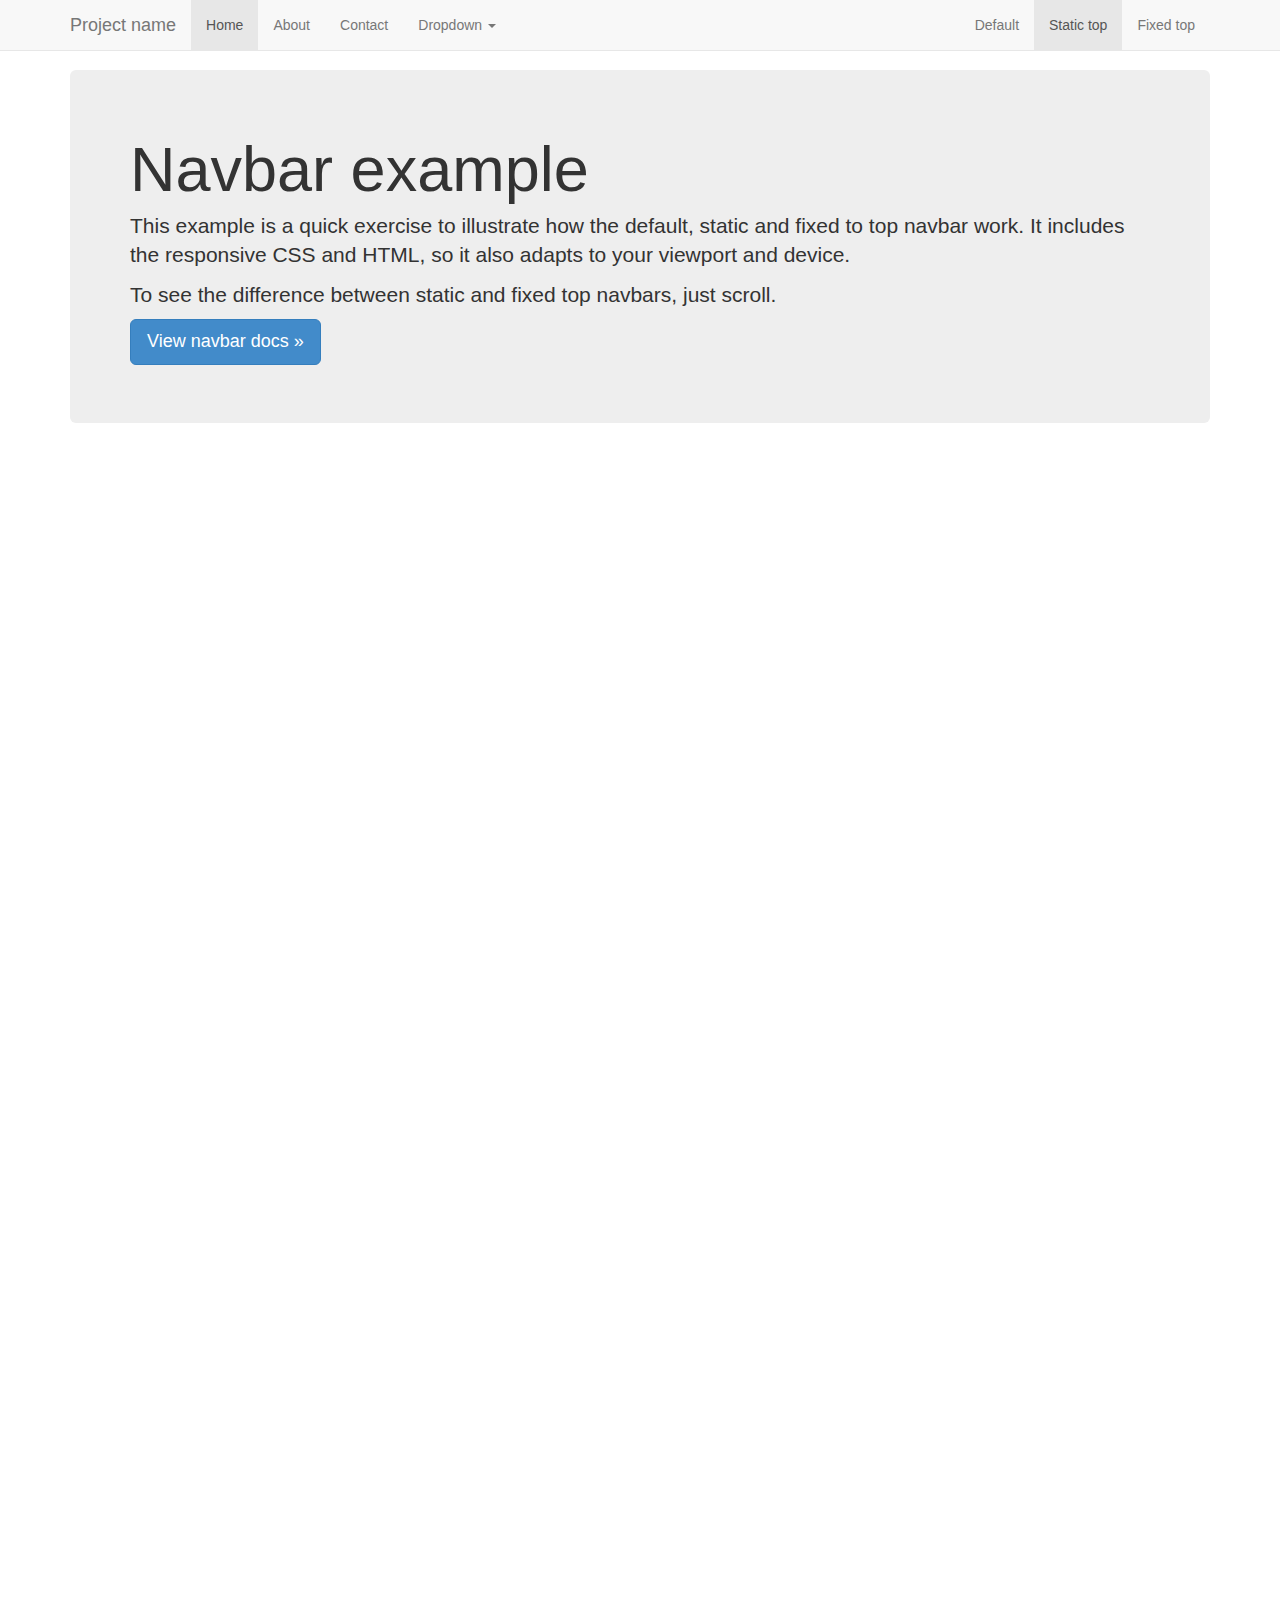
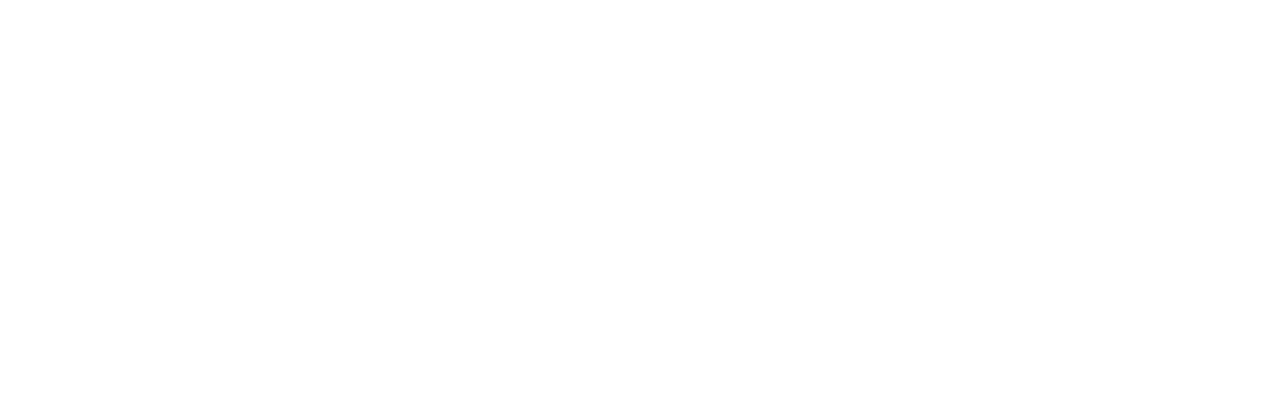
<file: lab4/bootstrap-3.0.0/examples/navbar-static-top/index.html>
<!DOCTYPE html>
<html lang="en">
  <head>
    <meta charset="utf-8">
    <meta name="viewport" content="width=device-width, initial-scale=1.0">
    <meta name="description" content="">
    <meta name="author" content="">
    <link rel="shortcut icon" href="../../assets/ico/favicon.png">

    <title>Static Top Navbar Example for Bootstrap</title>

    <!-- Bootstrap core CSS -->
    <link href="../../dist/css/bootstrap.css" rel="stylesheet">

    <!-- Custom styles for this template -->
    <link href="navbar-static-top.css" rel="stylesheet">

    <!-- HTML5 shim and Respond.js IE8 support of HTML5 elements and media queries -->
    <!--[if lt IE 9]>
      <script src="../../assets/js/html5shiv.js"></script>
      <script src="../../assets/js/respond.min.js"></script>
    <![endif]-->
  </head>

  <body>

    <!-- Static navbar -->
    <div class="navbar navbar-default navbar-static-top">
      <div class="container">
        <div class="navbar-header">
          <button type="button" class="navbar-toggle" data-toggle="collapse" data-target=".navbar-collapse">
            <span class="icon-bar"></span>
            <span class="icon-bar"></span>
            <span class="icon-bar"></span>
          </button>
          <a class="navbar-brand" href="#">Project name</a>
        </div>
        <div class="navbar-collapse collapse">
          <ul class="nav navbar-nav">
            <li class="active"><a href="#">Home</a></li>
            <li><a href="#about">About</a></li>
            <li><a href="#contact">Contact</a></li>
            <li class="dropdown">
              <a href="#" class="dropdown-toggle" data-toggle="dropdown">Dropdown <b class="caret"></b></a>
              <ul class="dropdown-menu">
                <li><a href="#">Action</a></li>
                <li><a href="#">Another action</a></li>
                <li><a href="#">Something else here</a></li>
                <li class="divider"></li>
                <li class="dropdown-header">Nav header</li>
                <li><a href="#">Separated link</a></li>
                <li><a href="#">One more separated link</a></li>
              </ul>
            </li>
          </ul>
          <ul class="nav navbar-nav navbar-right">
            <li><a href="../navbar/">Default</a></li>
            <li class="active"><a href="./">Static top</a></li>
            <li><a href="../navbar-fixed-top/">Fixed top</a></li>
          </ul>
        </div><!--/.nav-collapse -->
      </div>
    </div>


    <div class="container">

      <!-- Main component for a primary marketing message or call to action -->
      <div class="jumbotron">
        <h1>Navbar example</h1>
        <p>This example is a quick exercise to illustrate how the default, static and fixed to top navbar work. It includes the responsive CSS and HTML, so it also adapts to your viewport and device.</p>
        <p>To see the difference between static and fixed top navbars, just scroll.</p>
        <p>
          <a class="btn btn-lg btn-primary" href="../../components/#navbar">View navbar docs &raquo;</a>
        </p>
      </div>

    </div> <!-- /container -->


    <!-- Bootstrap core JavaScript
    ================================================== -->
    <!-- Placed at the end of the document so the pages load faster -->
    <script src="../../assets/js/jquery.js"></script>
    <script src="../../dist/js/bootstrap.min.js"></script>
  </body>
</html>
</file>
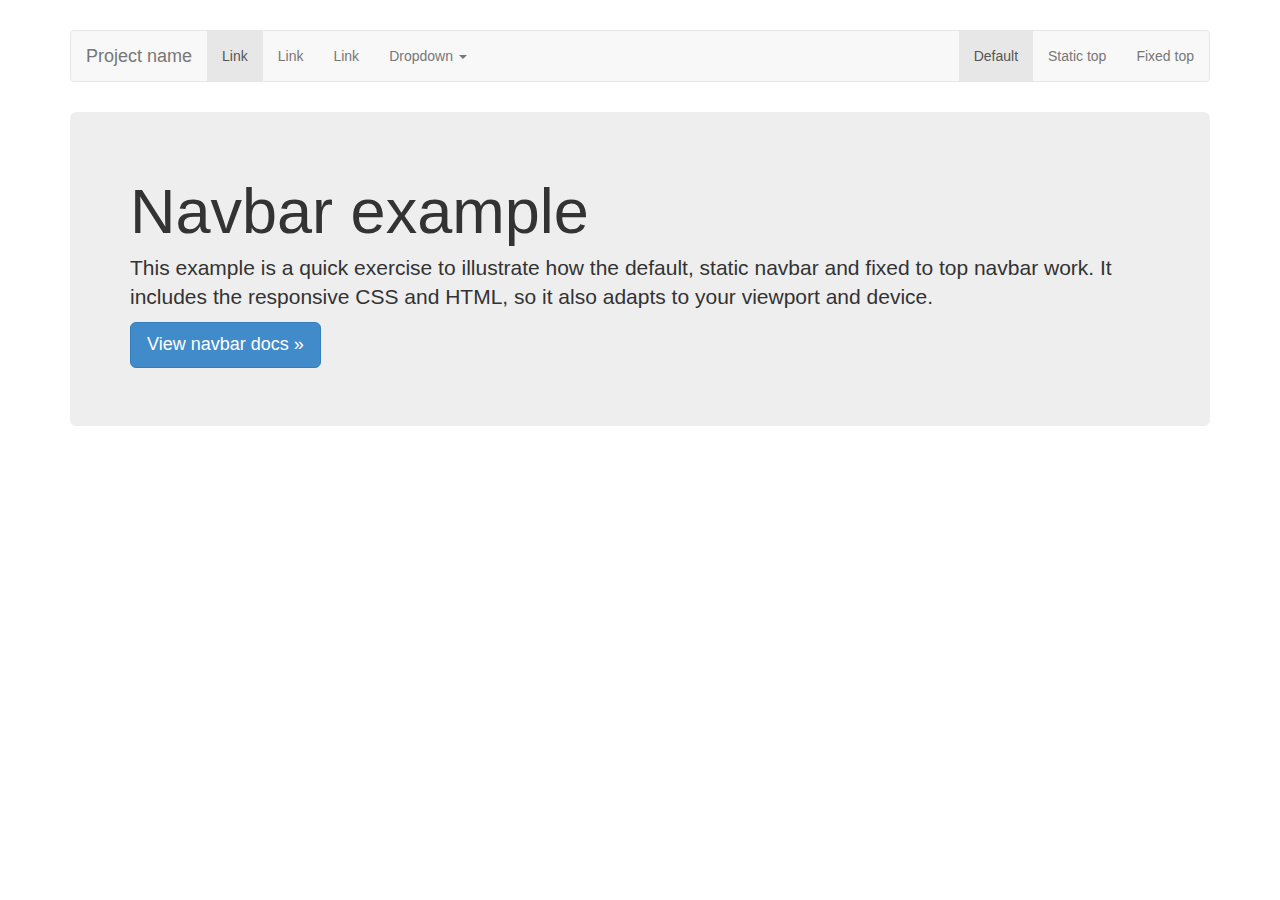
<file: lab4/bootstrap-3.0.0/examples/navbar/index.html>
<!DOCTYPE html>
<html lang="en">
  <head>
    <meta charset="utf-8">
    <meta name="viewport" content="width=device-width, initial-scale=1.0">
    <meta name="description" content="">
    <meta name="author" content="">
    <link rel="shortcut icon" href="../../assets/ico/favicon.png">

    <title>Navbar Template for Bootstrap</title>

    <!-- Bootstrap core CSS -->
    <link href="../../dist/css/bootstrap.css" rel="stylesheet">

    <!-- Custom styles for this template -->
    <link href="navbar.css" rel="stylesheet">

    <!-- HTML5 shim and Respond.js IE8 support of HTML5 elements and media queries -->
    <!--[if lt IE 9]>
      <script src="../../assets/js/html5shiv.js"></script>
      <script src="../../assets/js/respond.min.js"></script>
    <![endif]-->
  </head>

  <body>

    <div class="container">

      <!-- Static navbar -->
      <div class="navbar navbar-default">
        <div class="navbar-header">
          <button type="button" class="navbar-toggle" data-toggle="collapse" data-target=".navbar-collapse">
            <span class="icon-bar"></span>
            <span class="icon-bar"></span>
            <span class="icon-bar"></span>
          </button>
          <a class="navbar-brand" href="#">Project name</a>
        </div>
        <div class="navbar-collapse collapse">
          <ul class="nav navbar-nav">
            <li class="active"><a href="#">Link</a></li>
            <li><a href="#">Link</a></li>
            <li><a href="#">Link</a></li>
            <li class="dropdown">
              <a href="#" class="dropdown-toggle" data-toggle="dropdown">Dropdown <b class="caret"></b></a>
              <ul class="dropdown-menu">
                <li><a href="#">Action</a></li>
                <li><a href="#">Another action</a></li>
                <li><a href="#">Something else here</a></li>
                <li class="divider"></li>
                <li class="dropdown-header">Nav header</li>
                <li><a href="#">Separated link</a></li>
                <li><a href="#">One more separated link</a></li>
              </ul>
            </li>
          </ul>
          <ul class="nav navbar-nav navbar-right">
            <li class="active"><a href="./">Default</a></li>
            <li><a href="../navbar-static-top/">Static top</a></li>
            <li><a href="../navbar-fixed-top/">Fixed top</a></li>
          </ul>
        </div><!--/.nav-collapse -->
      </div>

      <!-- Main component for a primary marketing message or call to action -->
      <div class="jumbotron">
        <h1>Navbar example</h1>
        <p>This example is a quick exercise to illustrate how the default, static navbar and fixed to top navbar work. It includes the responsive CSS and HTML, so it also adapts to your viewport and device.</p>
        <p>
          <a class="btn btn-lg btn-primary" href="../../components/#navbar">View navbar docs &raquo;</a>
        </p>
      </div>

    </div> <!-- /container -->


    <!-- Bootstrap core JavaScript
    ================================================== -->
    <!-- Placed at the end of the document so the pages load faster -->
    <script src="../../assets/js/jquery.js"></script>
    <script src="../../dist/js/bootstrap.min.js"></script>
  </body>
</html>
</file>
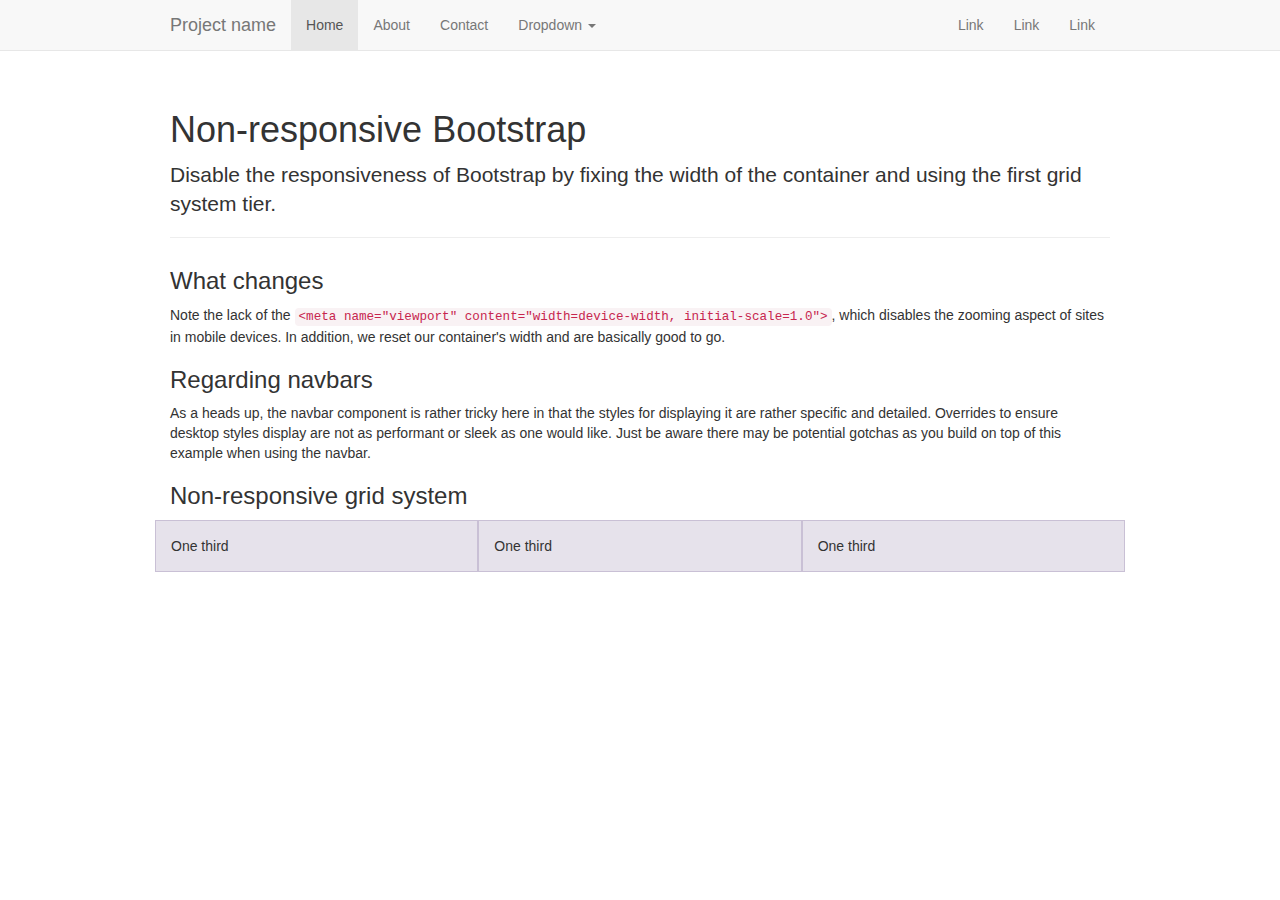
<file: lab4/bootstrap-3.0.0/examples/non-responsive/index.html>
<!DOCTYPE html>
<html lang="en">
  <head>
    <meta charset="utf-8">
    <meta name="description" content="">
    <meta name="author" content="">

    <!-- Note there is no responsive meta tag here -->

    <link rel="shortcut icon" href="../../assets/ico/favicon.png">

    <title>Non-responsive Template for Bootstrap</title>

    <!-- Bootstrap core CSS -->
    <link href="../../dist/css/bootstrap.css" rel="stylesheet">

    <!-- Custom styles for this template -->
    <link href="non-responsive.css" rel="stylesheet">

    <!-- HTML5 shim and Respond.js IE8 support of HTML5 elements and media queries -->
    <!--[if lt IE 9]>
      <script src="../../assets/js/html5shiv.js"></script>
      <script src="../../assets/js/respond.min.js"></script>
    <![endif]-->
  </head>

  <body>

    <!-- Fixed navbar -->
    <div class="navbar navbar-default navbar-fixed-top">
      <div class="container">
        <div class="navbar-header">
          <button type="button" class="navbar-toggle" data-toggle="collapse" data-target=".navbar-collapse">
            <span class="icon-bar"></span>
            <span class="icon-bar"></span>
            <span class="icon-bar"></span>
          </button>
          <a class="navbar-brand" href="#">Project name</a>
        </div>
        <div class="navbar-collapse collapse">
          <ul class="nav navbar-nav">
            <li class="active"><a href="#">Home</a></li>
            <li><a href="#about">About</a></li>
            <li><a href="#contact">Contact</a></li>
            <li class="dropdown">
              <a href="#" class="dropdown-toggle" data-toggle="dropdown">Dropdown <b class="caret"></b></a>
              <ul class="dropdown-menu">
                <li><a href="#">Action</a></li>
                <li><a href="#">Another action</a></li>
                <li><a href="#">Something else here</a></li>
                <li class="divider"></li>
                <li class="dropdown-header">Nav header</li>
                <li><a href="#">Separated link</a></li>
                <li><a href="#">One more separated link</a></li>
              </ul>
            </li>
          </ul>
          <ul class="nav navbar-nav navbar-right">
            <li><a href="#">Link</a></li>
            <li><a href="#">Link</a></li>
            <li><a href="#">Link</a></li>
          </ul>
        </div><!--/.nav-collapse -->
      </div>
    </div>

    <div class="container">

      <div class="page-header">
        <h1>Non-responsive Bootstrap</h1>
        <p class="lead">Disable the responsiveness of Bootstrap by fixing the width of the container and using the first grid system tier.</p>
      </div>

      <h3>What changes</h3>
      <p>Note the lack of the <code>&lt;meta name="viewport" content="width=device-width, initial-scale=1.0"&gt;</code>, which disables the zooming aspect of sites in mobile devices. In addition, we reset our container's width and are basically good to go.</p>

      <h3>Regarding navbars</h3>
      <p>As a heads up, the navbar component is rather tricky here in that the styles for displaying it are rather specific and detailed. Overrides to ensure desktop styles display are not as performant or sleek as one would like. Just be aware there may be potential gotchas as you build on top of this example when using the navbar.</p>

      <h3>Non-responsive grid system</h3>
      <div class="row">
        <div class="col-xs-4">One third</div>
        <div class="col-xs-4">One third</div>
        <div class="col-xs-4">One third</div>
      </div>

    </div> <!-- /container -->


    <!-- Bootstrap core JavaScript
    ================================================== -->
    <!-- Placed at the end of the document so the pages load faster -->
    <script src="../../assets/js/jquery.js"></script>
    <script src="../../dist/js/bootstrap.min.js"></script>
  </body>
</html>
</file>
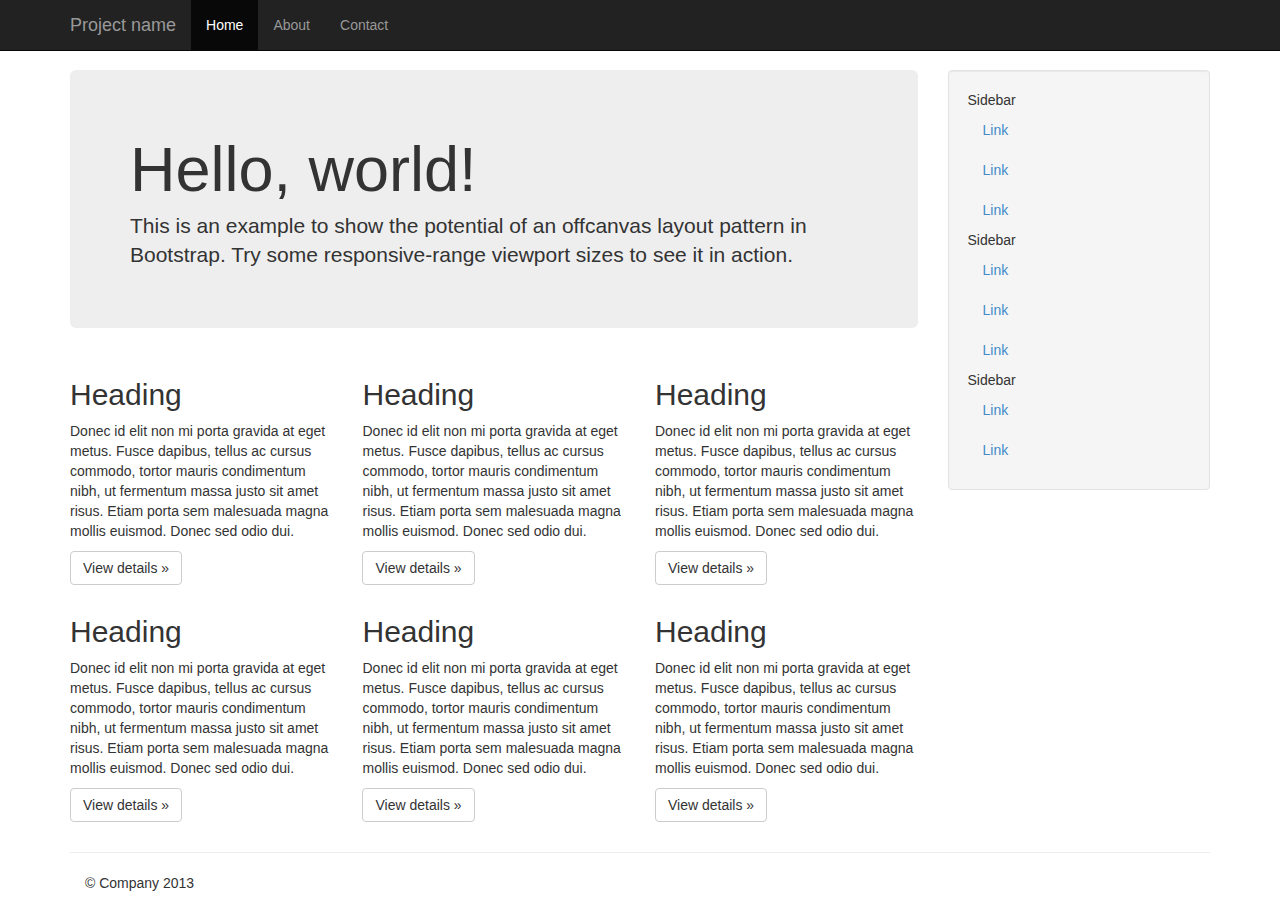
<file: lab4/bootstrap-3.0.0/examples/offcanvas/index.html>
<!DOCTYPE html>
<html lang="en">
  <head>
    <meta charset="utf-8">
    <meta name="viewport" content="width=device-width, initial-scale=1.0">
    <meta name="description" content="">
    <meta name="author" content="">
    <link rel="shortcut icon" href="../../assets/ico/favicon.png">

    <title>Off Canvas Template for Bootstrap</title>

    <!-- Bootstrap core CSS -->
    <link href="../../dist/css/bootstrap.min.css" rel="stylesheet">

    <!-- Custom styles for this template -->
    <link href="offcanvas.css" rel="stylesheet">

    <!-- HTML5 shim and Respond.js IE8 support of HTML5 elements and media queries -->
    <!--[if lt IE 9]>
      <script src="../../assets/js/html5shiv.js"></script>
      <script src="../../assets/js/respond.min.js"></script>
    <![endif]-->
  </head>

  <body>
    <div class="navbar navbar-fixed-top navbar-inverse" role="navigation">
      <div class="container">
        <div class="navbar-header">
          <button type="button" class="navbar-toggle" data-toggle="collapse" data-target=".navbar-collapse">
            <span class="icon-bar"></span>
            <span class="icon-bar"></span>
            <span class="icon-bar"></span>
          </button>
          <a class="navbar-brand" href="#">Project name</a>
        </div>
        <div class="collapse navbar-collapse">
          <ul class="nav navbar-nav">
            <li class="active"><a href="#">Home</a></li>
            <li><a href="#about">About</a></li>
            <li><a href="#contact">Contact</a></li>
          </ul>
        </div><!-- /.nav-collapse -->
      </div><!-- /.container -->
    </div><!-- /.navbar -->

    <div class="container">

      <div class="row row-offcanvas row-offcanvas-right">
        <div class="col-xs-12 col-sm-9">
          <p class="pull-right visible-xs">
            <button type="button" class="btn btn-primary btn-xs" data-toggle="offcanvas">Toggle nav</button>
          </p>
          <div class="jumbotron">
            <h1>Hello, world!</h1>
            <p>This is an example to show the potential of an offcanvas layout pattern in Bootstrap. Try some responsive-range viewport sizes to see it in action.</p>
          </div>
          <div class="row">
            <div class="col-6 col-sm-6 col-lg-4">
              <h2>Heading</h2>
              <p>Donec id elit non mi porta gravida at eget metus. Fusce dapibus, tellus ac cursus commodo, tortor mauris condimentum nibh, ut fermentum massa justo sit amet risus. Etiam porta sem malesuada magna mollis euismod. Donec sed odio dui. </p>
              <p><a class="btn btn-default" href="#">View details &raquo;</a></p>
            </div><!--/span-->
            <div class="col-6 col-sm-6 col-lg-4">
              <h2>Heading</h2>
              <p>Donec id elit non mi porta gravida at eget metus. Fusce dapibus, tellus ac cursus commodo, tortor mauris condimentum nibh, ut fermentum massa justo sit amet risus. Etiam porta sem malesuada magna mollis euismod. Donec sed odio dui. </p>
              <p><a class="btn btn-default" href="#">View details &raquo;</a></p>
            </div><!--/span-->
            <div class="col-6 col-sm-6 col-lg-4">
              <h2>Heading</h2>
              <p>Donec id elit non mi porta gravida at eget metus. Fusce dapibus, tellus ac cursus commodo, tortor mauris condimentum nibh, ut fermentum massa justo sit amet risus. Etiam porta sem malesuada magna mollis euismod. Donec sed odio dui. </p>
              <p><a class="btn btn-default" href="#">View details &raquo;</a></p>
            </div><!--/span-->
            <div class="col-6 col-sm-6 col-lg-4">
              <h2>Heading</h2>
              <p>Donec id elit non mi porta gravida at eget metus. Fusce dapibus, tellus ac cursus commodo, tortor mauris condimentum nibh, ut fermentum massa justo sit amet risus. Etiam porta sem malesuada magna mollis euismod. Donec sed odio dui. </p>
              <p><a class="btn btn-default" href="#">View details &raquo;</a></p>
            </div><!--/span-->
            <div class="col-6 col-sm-6 col-lg-4">
              <h2>Heading</h2>
              <p>Donec id elit non mi porta gravida at eget metus. Fusce dapibus, tellus ac cursus commodo, tortor mauris condimentum nibh, ut fermentum massa justo sit amet risus. Etiam porta sem malesuada magna mollis euismod. Donec sed odio dui. </p>
              <p><a class="btn btn-default" href="#">View details &raquo;</a></p>
            </div><!--/span-->
            <div class="col-6 col-sm-6 col-lg-4">
              <h2>Heading</h2>
              <p>Donec id elit non mi porta gravida at eget metus. Fusce dapibus, tellus ac cursus commodo, tortor mauris condimentum nibh, ut fermentum massa justo sit amet risus. Etiam porta sem malesuada magna mollis euismod. Donec sed odio dui. </p>
              <p><a class="btn btn-default" href="#">View details &raquo;</a></p>
            </div><!--/span-->
          </div><!--/row-->
        </div><!--/span-->

        <div class="col-xs-6 col-sm-3 sidebar-offcanvas" id="sidebar" role="navigation">
          <div class="well sidebar-nav">
            <ul class="nav">
              <li>Sidebar</li>
              <li class="active"><a href="#">Link</a></li>
              <li><a href="#">Link</a></li>
              <li><a href="#">Link</a></li>
              <li>Sidebar</li>
              <li><a href="#">Link</a></li>
              <li><a href="#">Link</a></li>
              <li><a href="#">Link</a></li>
              <li>Sidebar</li>
              <li><a href="#">Link</a></li>
              <li><a href="#">Link</a></li>
            </ul>
          </div><!--/.well -->
        </div><!--/span-->
      </div><!--/row-->

      <hr>

      <footer>
        <p>&copy; Company 2013</p>
      </footer>

    </div><!--/.container-->



    <!-- Bootstrap core JavaScript
    ================================================== -->
    <!-- Placed at the end of the document so the pages load faster -->
    <script src="../../assets/js/jquery.js"></script>
    <script src="../../dist/js/bootstrap.min.js"></script>
    <script src="offcanvas.js"></script>
  </body>
</html>
</file>
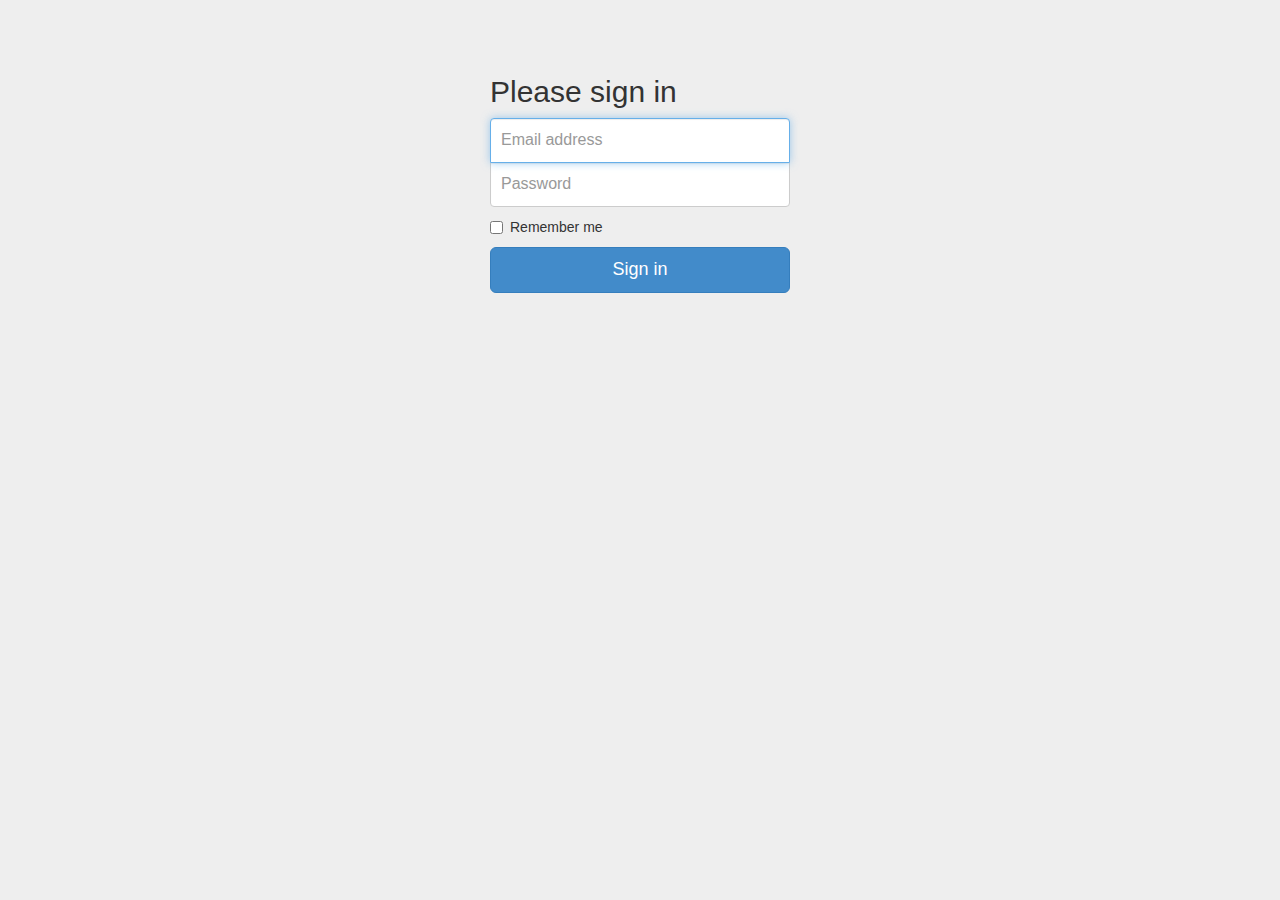
<file: lab4/bootstrap-3.0.0/examples/signin/index.html>
<!DOCTYPE html>
<html lang="en">
  <head>
    <meta charset="utf-8">
    <meta name="viewport" content="width=device-width, initial-scale=1.0">
    <meta name="description" content="">
    <meta name="author" content="">
    <link rel="shortcut icon" href="../../assets/ico/favicon.png">

    <title>Signin Template for Bootstrap</title>

    <!-- Bootstrap core CSS -->
    <link href="../../dist/css/bootstrap.css" rel="stylesheet">

    <!-- Custom styles for this template -->
    <link href="signin.css" rel="stylesheet">

    <!-- HTML5 shim and Respond.js IE8 support of HTML5 elements and media queries -->
    <!--[if lt IE 9]>
      <script src="../../assets/js/html5shiv.js"></script>
      <script src="../../assets/js/respond.min.js"></script>
    <![endif]-->
  </head>

  <body>

    <div class="container">

      <form class="form-signin">
        <h2 class="form-signin-heading">Please sign in</h2>
        <input type="text" class="form-control" placeholder="Email address" autofocus>
        <input type="password" class="form-control" placeholder="Password">
        <label class="checkbox">
          <input type="checkbox" value="remember-me"> Remember me
        </label>
        <button class="btn btn-lg btn-primary btn-block" type="submit">Sign in</button>
      </form>

    </div> <!-- /container -->


    <!-- Bootstrap core JavaScript
    ================================================== -->
    <!-- Placed at the end of the document so the pages load faster -->
  </body>
</html>
</file>
<file: lab3/css/anotherstyle.css>
body{
    font-family: "Californian FB","Blackadder ITC","Arial Rounded MT Bold";
    background-color: #1b2838;
    color: #acb2b8
}
header{
    height: 3em;
    background-color: #171a21;
}
nav {
    margin: auto 4em;
}

li {
    display: inline-block;
}

nav li {
    padding: 1em 1em;
}
nav li a {
    color: #b8b6b4;
}
a{
    color: #acb2b8;
    text-decoration: none;
}
.title, h2 {
    color: #ebebeb;
}

.title {
    margin: 1em 5%;
    display: inline;
    display: flex;
    text-align: center;
}

.title img {
    border: #b8b6b4 solid 2px;
}

.title div {
    display: inline;
    padding-left: 1em;
    margin: auto 0;
    font-size: x-large;
    font-weight: bold;
}

.title span {
    font-weight: normal;
    font-size: small;
}

.title .symbol {
    color: #b8b6b4;
    font-size: large;
} .answer li{
    display: inline-block;
    width: 3em;
    height: 2em;
}
aside {
    float:right;
    margin: 1% 5%;
    width: 30%;
    background-color: #171a21;
}

aside a {
    color: white;
}

aside img, aside ul {
    padding: 0;
    width: 100%;
}

aside li {
    display: block;
    text-align: center;
    padding: 0.2em 0;
}
section blockquote {
    margin-left: 5em;
    width: 50%;
    font-size: small;
    background-color: #171a21;
    padding: 0.7em;
    color: #b8b6b4;
    border-top: 1px solid rgba(85, 125, 171, 0.6)
}
section h2,h3{
    padding-left: 4em;
    padding-top: 1em;
}section p{
    padding-top: 1em;
    padding-left: 4em;
    width: 50%;
    line-height: 120%;
 }
 section ul{
     padding-left: 6em;
     padding-top: 1em;
     line-height: 120%;
 }
 .list li{
     display:block;
     padding-top: 1em;
 }
</file>
<file: lab4/bootstrap-3.0.0/examples/grid/grid.css>
.container {
  padding-left: 15px;
  padding-right: 15px;
}

h4 {
  margin-top: 25px;
}
.row {
  margin-bottom: 20px;
}
.row .row {
  margin-top: 10px;
  margin-bottom: 0;
}
[class*="col-"] {
  padding-top: 15px;
  padding-bottom: 15px;
  background-color: #eee;
  border: 1px solid #ddd;
  background-color: rgba(86,61,124,.15);
  border: 1px solid rgba(86,61,124,.2);
}

hr {
  margin-top: 40px;
  margin-bottom: 40px;
}
</file>
<file: lab4/bootstrap-3.0.0/examples/jumbotron-narrow/jumbotron-narrow.css>
/* Space out content a bit */
body {
  padding-top: 20px;
  padding-bottom: 20px;
}

/* Everything but the jumbotron gets side spacing for mobile first views */
.header,
.marketing,
.footer {
  padding-left: 15px;
  padding-right: 15px;
}

/* Custom page header */
.header {
  border-bottom: 1px solid #e5e5e5;
}
/* Make the masthead heading the same height as the navigation */
.header h3 {
  margin-top: 0;
  margin-bottom: 0;
  line-height: 40px;
  padding-bottom: 19px;
}

/* Custom page footer */
.footer {
  padding-top: 19px;
  color: #777;
  border-top: 1px solid #e5e5e5;
}

/* Customize container */
@media (min-width: 768px) {
  .container {
    max-width: 730px;
  }
}
.container-narrow > hr {
  margin: 30px 0;
}

/* Main marketing message and sign up button */
.jumbotron {
  text-align: center;
  border-bottom: 1px solid #e5e5e5;
}
.jumbotron .btn {
  font-size: 21px;
  padding: 14px 24px;
}

/* Supporting marketing content */
.marketing {
  margin: 40px 0;
}
.marketing p + h4 {
  margin-top: 28px;
}

/* Responsive: Portrait tablets and up */
@media screen and (min-width: 768px) {
  /* Remove the padding we set earlier */
  .header,
  .marketing,
  .footer {
    padding-left: 0;
    padding-right: 0;
  }
  /* Space out the masthead */
  .header {
    margin-bottom: 30px;
  }
  /* Remove the bottom border on the jumbotron for visual effect */
  .jumbotron {
    border-bottom: 0;
  }
}
</file>
<file: lab4/bootstrap-3.0.0/examples/jumbotron/jumbotron.css>
/* Move down content because we have a fixed navbar that is 50px tall */
body {
  padding-top: 50px;
  padding-bottom: 20px;
}
</file>
<file: lab4/bootstrap-3.0.0/examples/justified-nav/justified-nav.css>
body {
  padding-top: 20px;
}

.footer {
  border-top: 1px solid #eee;
  margin-top: 40px;
  padding-top: 40px;
  padding-bottom: 40px;
}

/* Main marketing message and sign up button */
.jumbotron {
  text-align: center;
  background-color: transparent;
}
.jumbotron .btn {
  font-size: 21px;
  padding: 14px 24px;
}

/* Customize the nav-justified links to be fill the entire space of the .navbar */

.nav-justified {
  background-color: #eee;
  border-radius: 5px;
  border: 1px solid #ccc;
}
.nav-justified > li > a {
  padding-top: 15px;
  padding-bottom: 15px;
  color: #777;
  font-weight: bold;
  text-align: center;
  border-bottom: 1px solid #d5d5d5;
  background-color: #e5e5e5; /* Old browsers */
  background-repeat: repeat-x; /* Repeat the gradient */
  background-image: -moz-linear-gradient(top, #f5f5f5 0%, #e5e5e5 100%); /* FF3.6+ */
  background-image: -webkit-gradient(linear, left top, left bottom, color-stop(0%,#f5f5f5), color-stop(100%,#e5e5e5)); /* Chrome,Safari4+ */
  background-image: -webkit-linear-gradient(top, #f5f5f5 0%,#e5e5e5 100%); /* Chrome 10+,Safari 5.1+ */
  background-image: -ms-linear-gradient(top, #f5f5f5 0%,#e5e5e5 100%); /* IE10+ */
  background-image: -o-linear-gradient(top, #f5f5f5 0%,#e5e5e5 100%); /* Opera 11.10+ */
  filter: progid:DXImageTransform.Microsoft.gradient( startColorstr='#f5f5f5', endColorstr='#e5e5e5',GradientType=0 ); /* IE6-9 */
  background-image: linear-gradient(top, #f5f5f5 0%,#e5e5e5 100%); /* W3C */
}
.nav-justified > .active > a,
.nav-justified > .active > a:hover,
.nav-justified > .active > a:focus {
  background-color: #ddd;
  background-image: none;
  box-shadow: inset 0 3px 7px rgba(0,0,0,.15);
}
.nav-justified > li:first-child > a {
  border-radius: 5px 5px 0 0;
}
.nav-justified > li:last-child > a {
  border-bottom: 0;
  border-radius: 0 0 5px 5px;
}

@media (min-width: 768px) {
  .nav-justified {
    max-height: 52px;
  }
  .nav-justified > li > a {
    border-left: 1px solid #fff;
    border-right: 1px solid #d5d5d5;
  }
  .nav-justified > li:first-child > a {
    border-left: 0;
    border-radius: 5px 0 0 5px;
  }
  .nav-justified > li:last-child > a {
    border-radius: 0 5px 5px 0;
    border-right: 0;
  }
}

/* Responsive: Portrait tablets and up */
@media screen and (min-width: 768px) {
  /* Remove the padding we set earlier */
  .masthead,
  .marketing,
  .footer {
    padding-left: 0;
    padding-right: 0;
  }
}
</file>
<file: lab4/bootstrap-3.0.0/examples/navbar-fixed-top/navbar-fixed-top.css>
body {
  min-height: 2000px;
  padding-top: 70px;
}
</file>
<file: lab4/bootstrap-3.0.0/examples/navbar-static-top/navbar-static-top.css>
body {
  min-height: 2000px;
}

.navbar-static-top {
  margin-bottom: 19px;
}
</file>
<file: lab4/bootstrap-3.0.0/examples/navbar/navbar.css>
body {
padding: 30px;
}

.navbar {
margin-bottom: 30px;
}
</file>
<file: lab4/bootstrap-3.0.0/examples/non-responsive/non-responsive.css>
/* Template-specific stuff
 *
 * Customizations just for the template—these are not necessary for anything
 * with disabling the responsiveness.
 */

/* Account for fixed navbar */
body {
  padding-top: 70px;
  padding-bottom: 30px;
}

/* Finesse the page header spacing */
.page-header {
  margin-bottom: 30px;
}
.page-header .lead {
  margin-bottom: 10px;
}


/* Non-responsive overrides
 *
 * Utilitze the following CSS to disable the responsive-ness of the container,
 * grid system, and navbar.
 */

/* Reset the container */
.container {
  max-width: none !important;
  width: 970px;
}

/* Demonstrate the grids */
.col-xs-4 {
  padding-top: 15px;
  padding-bottom: 15px;
  background-color: #eee;
  border: 1px solid #ddd;
  background-color: rgba(86,61,124,.15);
  border: 1px solid rgba(86,61,124,.2);
}

.container .navbar-header,
.container .navbar-collapse {
  margin-right: 0;
  margin-left: 0;
}

/* Always float the navbar header */
.navbar-header {
  float: left;
}

/* Undo the collapsing navbar */
.navbar-collapse {
  display: block !important;
  height: auto !important;
  padding-bottom: 0;
  overflow: visible !important;
}

.navbar-toggle {
  display: none;
}

.navbar-brand {
  margin-left: -15px;
}

/* Always apply the floated nav */
.navbar-nav {
  float: left;
  margin: 0;
}
.navbar-nav > li {
  float: left;
}
.navbar-nav > li > a {
  padding: 15px;
}

/* Redeclare since we override the float above */
.navbar-nav.navbar-right {
  float: right;
}

/* Undo custom dropdowns */
.navbar .open .dropdown-menu {
  position: absolute;
  float: left;
  background-color: #fff;
  border: 1px solid #cccccc;
  border: 1px solid rgba(0, 0, 0, 0.15);
  border-width: 0 1px 1px;
  border-radius: 0 0 4px 4px;
  -webkit-box-shadow: 0 6px 12px rgba(0, 0, 0, 0.175);
          box-shadow: 0 6px 12px rgba(0, 0, 0, 0.175);
}
.navbar .open .dropdown-menu > li > a {
  color: #333;
}
.navbar .open .dropdown-menu > li > a:hover,
.navbar .open .dropdown-menu > li > a:focus,
.navbar .open .dropdown-menu > .active > a,
.navbar .open .dropdown-menu > .active > a:hover,
.navbar .open .dropdown-menu > .active > a:focus {
  color: #fff !important;
  background-color: #428bca !important;
}
.navbar .open .dropdown-menu > .disabled > a,
.navbar .open .dropdown-menu > .disabled > a:hover,
.navbar .open .dropdown-menu > .disabled > a:focus {
  color: #999 !important;
  background-color: transparent !important;
}
</file>
<file: lab4/bootstrap-3.0.0/examples/offcanvas/offcanvas.css>
/*
 * Style twaks
 * --------------------------------------------------
 */
body {
  padding-top: 70px;
}
footer {
  padding-left: 15px;
  padding-right: 15px;
}

/*
 * Off Canvas
 * --------------------------------------------------
 */
@media screen and (max-width: 768px) {
  .row-offcanvas {
    position: relative;
    -webkit-transition: all 0.25s ease-out;
    -moz-transition: all 0.25s ease-out;
    transition: all 0.25s ease-out;
  }

  .row-offcanvas-right
  .sidebar-offcanvas {
    right: -50%; /* 6 columns */
  }

  .row-offcanvas-left
  .sidebar-offcanvas {
    left: -50%; /* 6 columns */
  }

  .row-offcanvas-right.active {
    right: 50%; /* 6 columns */
  }

  .row-offcanvas-left.active {
    left: 50%; /* 6 columns */
  }

  .sidebar-offcanvas {
    position: absolute;
    top: 0;
    width: 50%; /* 6 columns */
  }
}
</file>
<file: lab4/bootstrap-3.0.0/examples/signin/signin.css>
body {
  padding-top: 40px;
  padding-bottom: 40px;
  background-color: #eee;
}

.form-signin {
  max-width: 330px;
  padding: 15px;
  margin: 0 auto;
}
.form-signin .form-signin-heading,
.form-signin .checkbox {
  margin-bottom: 10px;
}
.form-signin .checkbox {
  font-weight: normal;
}
.form-signin .form-control {
  position: relative;
  font-size: 16px;
  height: auto;
  padding: 10px;
  -webkit-box-sizing: border-box;
     -moz-box-sizing: border-box;
          box-sizing: border-box;
}
.form-signin .form-control:focus {
  z-index: 2;
}
.form-signin input[type="text"] {
  margin-bottom: -1px;
  border-bottom-left-radius: 0;
  border-bottom-right-radius: 0;
}
.form-signin input[type="password"] {
  margin-bottom: 10px;
  border-top-left-radius: 0;
  border-top-right-radius: 0;
}
</file>
